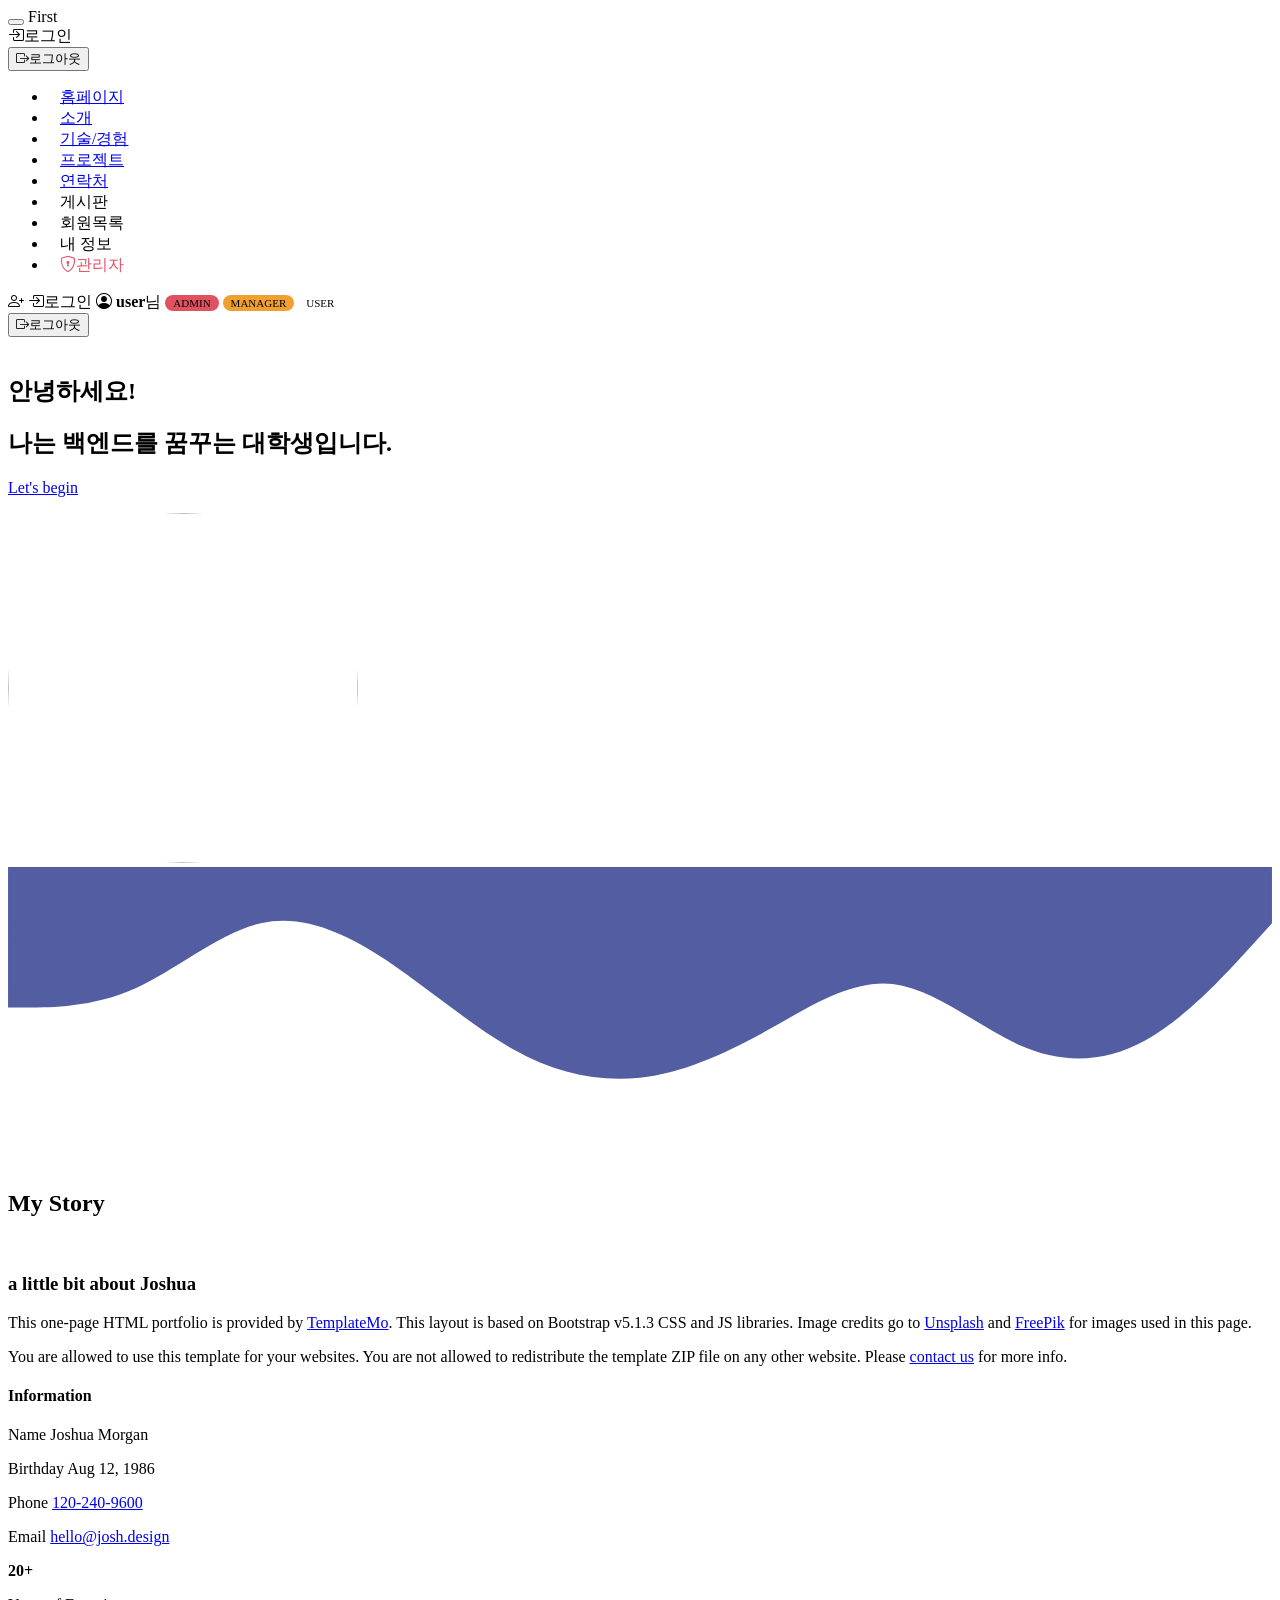
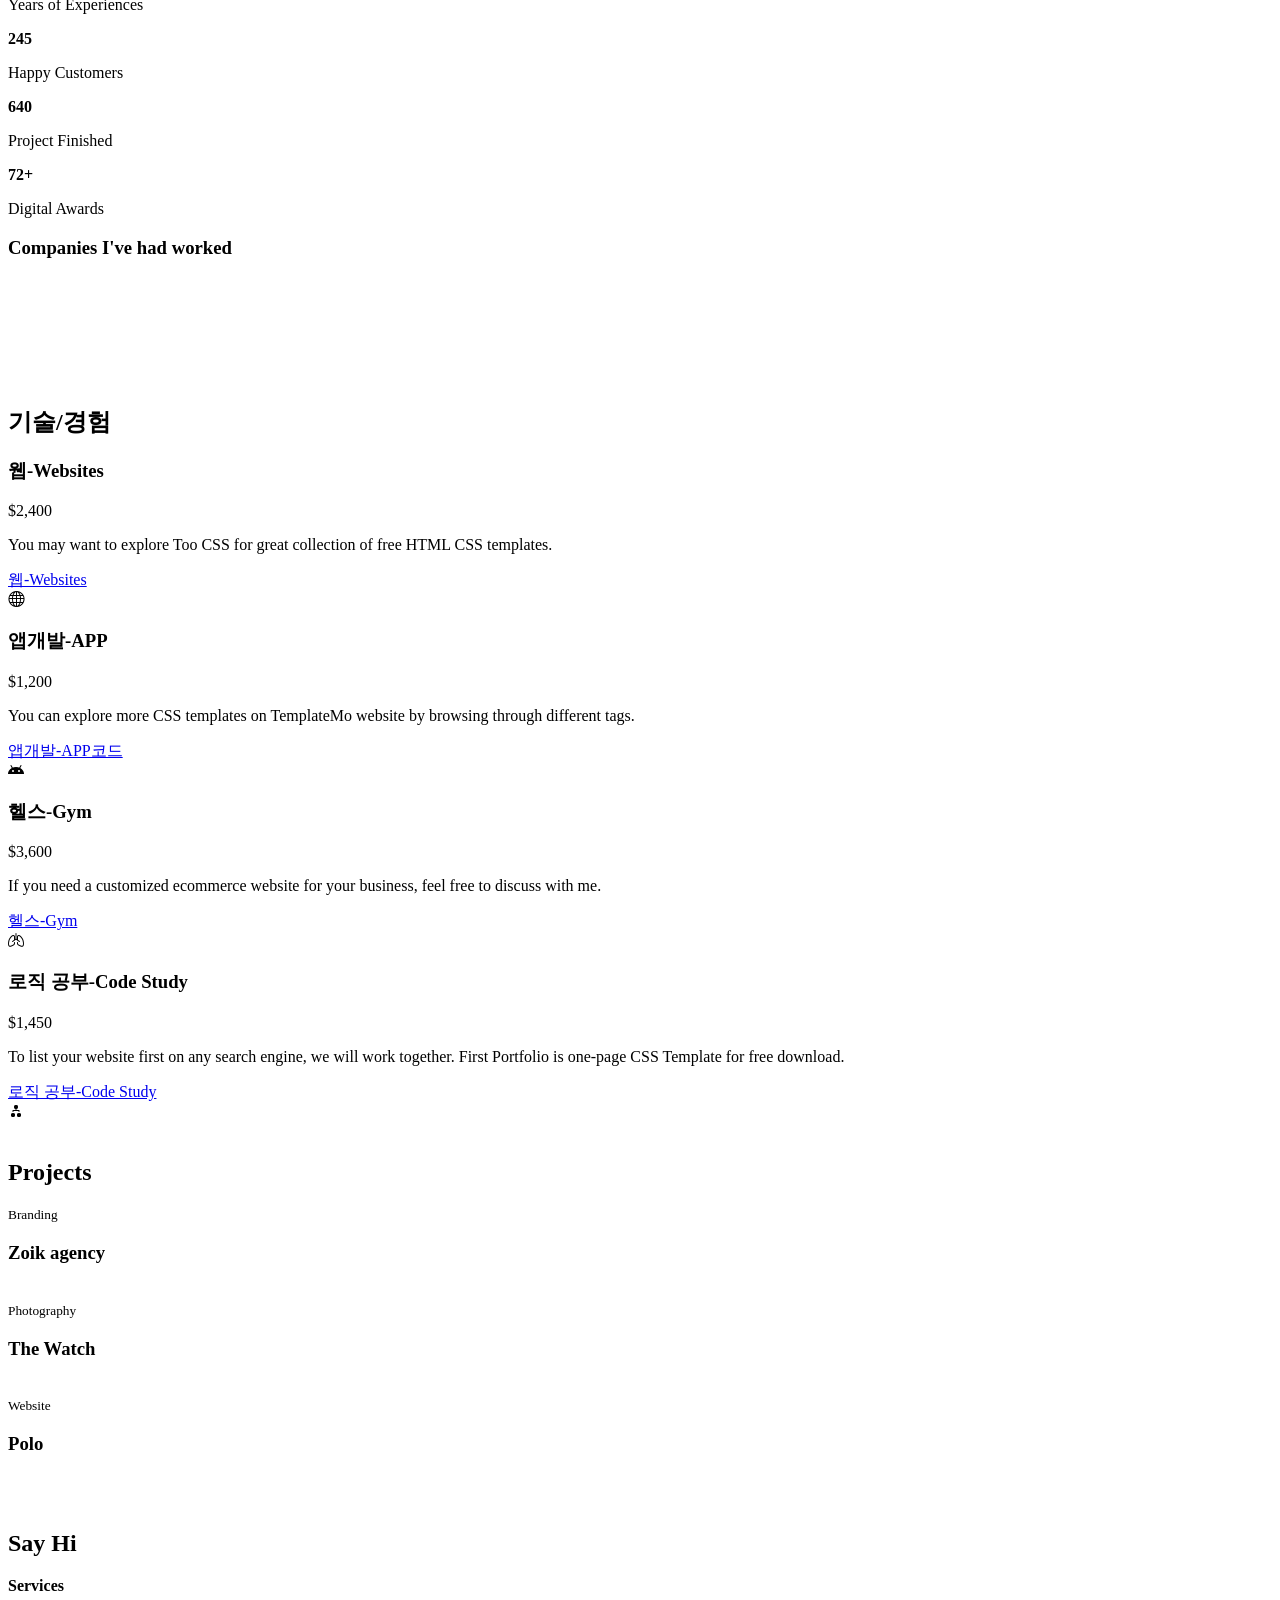
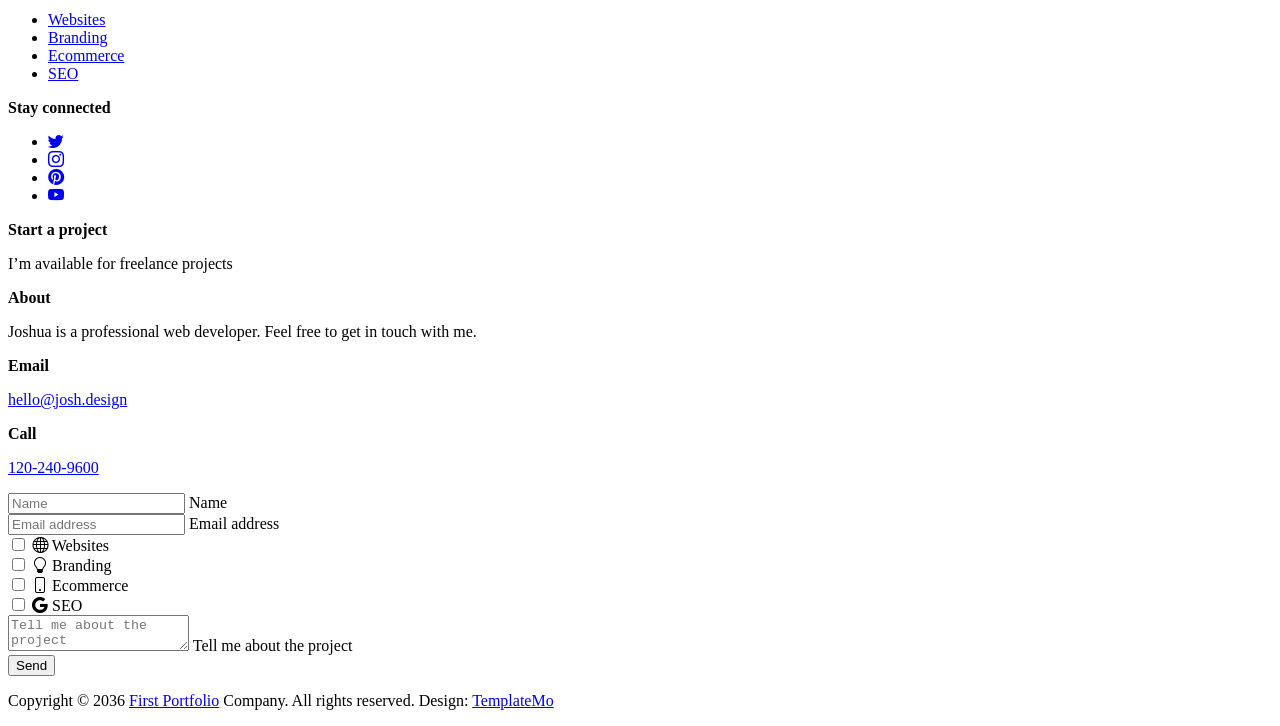
<file: src/main/resources/templates/index.html>
<!doctype html>
<html xmlns:th="http://www.thymeleaf.org" xmlns:sec="http://www.thymeleaf.org/extras/spring-security">
    <head>
        <meta charset="utf-8">
        <meta name="viewport" content="width=device-width, initial-scale=1">

        <meta name="description" content="">
        <meta name="author" content="TemplateMo">

        <title>First Portfolio Bootstrap 5 Theme</title>

        <!-- CSS FILES -->
        <link rel="preconnect" href="https://fonts.googleapis.com">
        
        <link rel="preconnect" href="https://fonts.gstatic.com" crossorigin>
        
        <link href="https://fonts.googleapis.com/css2?family=DM+Sans:wght@400;500;700&display=swap" rel="stylesheet">

        <link th:href="@{/css/bootstrap.min.css}" rel="stylesheet">

        <!-- <link th:href="@{/css/bootstrap-icons.css}" rel="stylesheet"> -->
         <link href="https://cdn.jsdelivr.net/npm/bootstrap-icons@1.13.1/font/bootstrap-icons.min.css" rel="stylesheet">

        <link th:href="@{/css/magnific-popup.css}" rel="stylesheet">

        <link th:href="@{/css/templatemo-first-portfolio-style.css}" rel="stylesheet">
        
<!--

TemplateMo 578 First Portfolio

https://templatemo.com/tm-578-first-portfolio

-->
        <!-- [5주차] 네비게이션 로그인 사용자 표시 스타일 -->
        <style>
            .navbar-user { color: var(--white-color); font-size: var(--p-font-size); white-space: nowrap; }
            .navbar.is-sticky .navbar-user { color: var(--dark-color); }
            a.navbar-icon:hover { background: var(--secondary-color); color: var(--white-color); }
            /* [6주차] 권한(ROLE) 배지, 관리자 메뉴 */
            .role-badge { font-size: 11px; font-weight: var(--font-weight-bold); padding: 2px 8px; border-radius: 20px; color: var(--white-color); vertical-align: middle; }
            .role-ADMIN   { background: #e05260; }
            .role-MANAGER { background: #f0a030; }
            .role-USER    { background: var(--secondary-color); }
            .navbar .nav-link.nav-link-admin { color: #e05260; }
            /* [6주차] 메뉴가 늘어나도 한 줄 유지 */
            .navbar-nav .nav-link, .navbar .custom-btn { white-space: nowrap; }
            @media (min-width: 992px) {
                .navbar-expand-lg .navbar-nav .nav-link { margin-left: 12px; margin-right: 12px; }
            }
            @media (min-width: 992px) and (max-width: 1199px) {
                .navbar-expand-lg .navbar-nav .nav-link { margin-left: 7px; margin-right: 7px; font-size: 15px; }
                .navbar i.navbar-icon { display: none; }
            }
            /* 본인 사진 적용 : 원본은 배경이 없는 컷아웃 이미지라 네모 사진은 흰 원에 맞춰 잘라준다 */
            .hero-image {
                width: 350px; min-width: 350px; height: 350px;
                object-fit: cover; border-radius: 100%;
                top: -50px; right: 0; left: 0; margin: auto;
            }
            @media (max-width: 991px) {
                .hero-image { width: 280px; min-width: 280px; height: 280px; }
            }
        </style>
    </head>
    
    <body>

        <section class="preloader">
            <div class="spinner">
                <span class="spinner-rotate"></span>    
            </div>
        </section>

        <nav class="navbar navbar-expand-lg">
            <div class="container">

                <button class="navbar-toggler" type="button" data-bs-toggle="collapse" data-bs-target="#navbarNav" aria-controls="navbarNav" aria-expanded="false" aria-label="Toggle navigation">
                    <span class="navbar-toggler-icon"></span>
                </button>

                <a th:href="@{/}" class="navbar-brand mx-auto mx-lg-0">First</a>

                <!-- [5주차] 모바일 화면 : 로그인 / 로그아웃 버튼 -->
                <div class="d-flex align-items-center d-lg-none">
                    <a sec:authorize="isAnonymous()" class="custom-btn btn" th:href="@{/login}">
                        <i class="bi-box-arrow-in-right me-1"></i>로그인
                    </a>
                    <form sec:authorize="isAuthenticated()" th:action="@{/logout}" method="post" class="m-0">
                        <button type="submit" class="custom-btn btn">
                            <i class="bi-box-arrow-right me-1"></i>로그아웃
                        </button>
                    </form>
                </div>

                <div class="collapse navbar-collapse" id="navbarNav">
                    <ul class="navbar-nav ms-lg-5">
                        <li class="nav-item">
                            <a class="nav-link click-scroll" href="#section_1">홈페이지</a>
                        </li>

                        <li class="nav-item">
                            <a class="nav-link click-scroll" href="#section_2">소개</a>
                        </li>

                        <li class="nav-item">
                            <a class="nav-link click-scroll" href="#section_3">기술/경험</a>
                        </li>

                        <li class="nav-item">
                            <a class="nav-link click-scroll" href="#section_4">프로젝트</a>
                        </li>

                        <li class="nav-item">
                            <a class="nav-link click-scroll" href="#section_5">연락처</a>
                        </li>

                        <!-- [9주차] 게시판 : 목록·상세는 누구나 -->
                        <li class="nav-item">
                            <a class="nav-link" th:href="@{/board}">게시판</a>
                        </li>
                        <!-- [5주차] 회원 전용 페이지 : 로그인하지 않으면 로그인 화면으로 이동 -->
                        <!-- [6주차] 연습문제 추가도전 : 회원목록은 ADMIN·MANAGER 에게만 보인다 -->
                        <li class="nav-item" sec:authorize="hasAnyRole('ADMIN','MANAGER')">
                            <a class="nav-link" th:href="@{/testdb}">회원목록</a>
                        </li>

                        <!-- [6주차] 로그인한 사람만 보이는 메뉴 : 내 정보 -->
                        <li class="nav-item" sec:authorize="isAuthenticated()">
                            <a class="nav-link" th:href="@{/mypage}">내 정보</a>
                        </li>

                        <!-- [6주차] 관리자(ROLE_ADMIN)만 보이는 메뉴 : 메뉴를 숨겨도 주소(URL) 직접 입력은 막지 못한다! -->
                        <li class="nav-item" sec:authorize="hasRole('ADMIN')">
                            <a class="nav-link nav-link-admin" th:href="@{/admin/members}"><i class="bi-shield-lock me-1"></i>관리자</a>
                        </li>
                    </ul>

                    <!-- [5주차] PC 화면 : 로그인 상태에 따라 버튼 전환 (sec:authorize) -->
                    <div class="d-lg-flex align-items-center d-none ms-auto">
                        <!-- 로그인 전 : 로그인 / 회원가입 -->
                        <th:block sec:authorize="isAnonymous()">
                            <a class="navbar-icon bi-person-plus me-3 text-center" th:href="@{/signup}" title="회원가입"></a>
                            <a class="custom-btn btn" th:href="@{/login}">
                                <i class="bi-box-arrow-in-right me-1"></i>로그인
                            </a>
                        </th:block>

                        <!-- 로그인 후 : 사용자 아이디 + 로그아웃 (CSRF 때문에 POST 폼으로 전송) -->
                        <th:block sec:authorize="isAuthenticated()">
                            <i class="navbar-icon bi-person-circle me-2 text-center"></i>
                            <span class="navbar-user me-3"><strong sec:authentication="name">user</strong>님
                                <!-- [6주차] 내 권한 배지 : hasRole('권한') 이 true 인 것만 표시 -->
                                <span sec:authorize="hasRole('ADMIN')" class="role-badge role-ADMIN">ADMIN</span>
                                <span sec:authorize="hasRole('MANAGER')" class="role-badge role-MANAGER">MANAGER</span>
                                <span sec:authorize="hasRole('USER')" class="role-badge role-USER">USER</span>
                            </span>
                            <form th:action="@{/logout}" method="post" class="m-0">
                                <button type="submit" class="custom-btn btn">
                                    <i class="bi-box-arrow-right me-1"></i>로그아웃
                                </button>
                            </form>
                        </th:block>
                    </div>
                </div>

            </div>
        </nav>

        <main>

            <section class="hero d-flex justify-content-center align-items-center" id="section_1">
                <div class="container">
                    <div class="row">

                        <div class="col-lg-7 col-12">
                            <div class="hero-text">
                                <div class="hero-title-wrap d-flex align-items-center mb-4">
                                    <img th:src="@{/images/profile.jpg}" class="avatar-image avatar-image-large img-fluid" alt="">

                                    <h1 class="hero-title ms-3 mb-0">안녕하세요!</h1>
                                </div>

                                <h2 class="mb-4">나는 백엔드를 꿈꾸는 대학생입니다.</h2>
                                <p class="mb-4"><a class="custom-btn btn custom-link" href="#section_2">Let's begin</a></p>
                            </div>
                        </div>

                        <div class="col-lg-5 col-12 position-relative">
                            <div class="hero-image-wrap"></div>
                            <img th:src="@{/images/hero-profile.jpg}" class="hero-image img-fluid" alt="">
                        </div>

                    </div>
                </div>

                <svg xmlns="http://www.w3.org/2000/svg" viewBox="0 0 1440 320"><path fill="#535da1" fill-opacity="1" d="M0,160L24,160C48,160,96,160,144,138.7C192,117,240,75,288,64C336,53,384,75,432,106.7C480,139,528,181,576,208C624,235,672,245,720,240C768,235,816,213,864,186.7C912,160,960,128,1008,133.3C1056,139,1104,181,1152,202.7C1200,224,1248,224,1296,197.3C1344,171,1392,117,1416,90.7L1440,64L1440,0L1416,0C1392,0,1344,0,1296,0C1248,0,1200,0,1152,0C1104,0,1056,0,1008,0C960,0,912,0,864,0C816,0,768,0,720,0C672,0,624,0,576,0C528,0,480,0,432,0C384,0,336,0,288,0C240,0,192,0,144,0C96,0,48,0,24,0L0,0Z"></path></svg>
            </section>


            <section class="about section-padding" id="section_2">
                <div class="container">
                    <div class="row">

                        <div class="col-lg-6 col-12">
                            <img th:src="@{/images/couple-working-from-home-together-sofa.jpg}" class="about-image img-fluid" alt="">
                        </div>

                        <div class="col-lg-6 col-12 mt-5 mt-lg-0">
                            <div class="about-thumb">

                                <div class="section-title-wrap d-flex justify-content-end align-items-center mb-4">
                                    <h2 class="text-white me-4 mb-0">My Story</h2>

                                    <img th:src="@{/images/happy-bearded-young-man.jpg}" class="avatar-image img-fluid" alt="">
                                </div>

                                <h3 class="pt-2 mb-3">a little bit about Joshua</h3>

                                <p>This one-page HTML portfolio is provided by <a href="https://templatemo.com" target="_blank">TemplateMo</a>. This layout is based on Bootstrap v5.1.3 CSS and JS libraries. Image credits go to <a href="https://unsplash.com" target="_blank">Unsplash</a> and <a href="https://freepik.com" target="_blank">FreePik</a> for images used in this page.</p>

                                <p>You are allowed to use this template for your websites. You are not allowed to redistribute the template ZIP file on any other website. Please <a href="https://templatemo.com/contact" target="_blank">contact us</a> for more info.</p>
                            </div>
                        </div>

                    </div>
                </div>
            </section>

            <section class="featured section-padding">
                <div class="container">
                    <div class="row">

                        <div class="col-lg-6 col-12">
                            <div class="profile-thumb">
                                <div class="profile-title">
                                    <h4 class="mb-0">Information</h4>
                                </div>

                                <div class="profile-body">
                                    <p>
                                        <span class="profile-small-title">Name</span> 
                                        <span>Joshua Morgan</span>
                                    </p>

                                    <p>
                                        <span class="profile-small-title">Birthday</span> 
                                        <span>Aug 12, 1986</span>
                                    </p>

                                    <p>
                                        <span class="profile-small-title">Phone</span> 
                                         <span><a href="tel: 305-240-9671">120-240-9600</a></span>
                                    </p>

                                    <p>
                                        <span class="profile-small-title">Email</span> 
                                        <span><a href="mailto:hello@josh.design">hello@josh.design</a></span>
                                    </p>
                                </div>
                            </div>
                        </div>

                        <div class="col-lg-6 col-12 mt-5 mt-lg-0">
                            <div class="about-thumb">
                                <div class="row">
                                    <div class="col-lg-6 col-6 featured-border-bottom py-2">
                                        <strong class="featured-numbers">20+</strong>

                                        <p class="featured-text">Years of Experiences</p>
                                    </div>

                                    <div class="col-lg-6 col-6 featured-border-start featured-border-bottom ps-5 py-2">
                                        <strong class="featured-numbers">245</strong>

                                        <p class="featured-text">Happy Customers</p>
                                    </div>

                                    <div class="col-lg-6 col-6 pt-4">
                                        <strong class="featured-numbers">640</strong>

                                        <p class="featured-text">Project Finished</p>
                                    </div>

                                    <div class="col-lg-6 col-6 featured-border-start ps-5 pt-4">
                                        <strong class="featured-numbers">72+</strong>

                                        <p class="featured-text">Digital Awards</p>
                                    </div>
                                </div>
                            </div>
                        </div>

                    </div>
                </div>
            </section>


            <section class="clients section-padding">
                <div class="container">
                    <div class="row align-items-center">

                        <div class="col-lg-12 col-12">
                            <h3 class="text-center mb-5">Companies I've had worked</h3>
                        </div>

                        <div class="col-lg-2 col-4 ms-auto clients-item-height">
                            <img th:src="@{/images/clients/cachet.svg}" class="clients-image img-fluid" alt="">
                        </div>

                        <div class="col-lg-2 col-4 clients-item-height">
                            <img th:src="@{/images/clients/guitar-center.svg}" class="clients-image img-fluid" alt="">
                        </div>

                        <div class="col-lg-2 col-4 clients-item-height">
                            <img th:src="@{/images/clients/tokico.svg}" class="clients-image img-fluid" alt="">
                        </div>

                        <div class="col-lg-2 col-4 clients-item-height">
                            <img th:src="@{/images/clients/shopify.svg}" class="clients-image img-fluid" alt="">
                        </div>

                        <div class="col-lg-2 col-4 me-auto clients-item-height">
                            <img th:src="@{/images/clients/profil-rejser.svg}" class="clients-image img-fluid" alt="">
                        </div>

                    </div>
                </div>
            </section>


            <section class="services section-padding" id="section_3">
                <div class="container">
                    <div class="row">

                        <div class="col-lg-10 col-12 mx-auto">
                            <div class="section-title-wrap d-flex justify-content-center align-items-center mb-5">
                                <img th:src="@{/images/handshake-man-woman-after-signing-business-contract-closeup.jpg}" class="avatar-image img-fluid" alt="">

                                <h2 class="text-white ms-4 mb-0">기술/경험</h2>
                            </div>

                            <div class="row pt-lg-5">
                                <div class="col-lg-6 col-12">
                                    <div class="services-thumb">
                                        <div class="d-flex flex-wrap align-items-center border-bottom mb-4 pb-3">
                                            <h3 class="mb-0">웹-Websites</h3>

                                            <div class="services-price-wrap ms-auto">
                                                <p class="services-price-text mb-0">$2,400</p>
                                                <div class="services-price-overlay"></div>
                                            </div>
                                        </div>

                                        <p>You may want to explore Too CSS for great collection of free HTML CSS templates.</p>

                                        <a href="/detailed_web.html" target="_blank" rel="noopener noreferrer" class="custom-btn custom-border-btn btn mt-3">웹-Websites</a>

                                        <div class="services-icon-wrap d-flex justify-content-center align-items-center">
                                            <i class="services-icon bi-globe"></i>
                                        </div>
                                    </div>
                                </div>

                                <div class="col-lg-6 col-12">
                                    <div class="services-thumb services-thumb-up">
                                        <div class="d-flex flex-wrap align-items-center border-bottom mb-4 pb-3">
                                            <h3 class="mb-0">앱개발-APP</h3>

                                            <div class="services-price-wrap ms-auto">
                                                <p class="services-price-text mb-0">$1,200</p>
                                                <div class="services-price-overlay"></div>
                                            </div>
                                        </div>

                                        <p>You can explore more CSS templates on TemplateMo website by browsing through different tags.</p>

                                        <a href="#" class="custom-btn custom-border-btn btn mt-3">앱개발-APP코드 </a>

                                        <div class="services-icon-wrap d-flex justify-content-center align-items-center">
                                            <i class="services-icon bi-android"></i>
                                        </div>
                                    </div>
                                </div>

                                <div class="col-lg-6 col-12">
                                    <div class="services-thumb">
                                        <div class="d-flex flex-wrap align-items-center border-bottom mb-4 pb-3">
                                            <h3 class="mb-0">헬스-Gym</h3>

                                            <div class="services-price-wrap ms-auto">
                                                <p class="services-price-text mb-0">$3,600</p>
                                                <div class="services-price-overlay"></div>
                                            </div>
                                        </div>

                                        <p>If you need a customized ecommerce website for your business, feel free to discuss with me.</p>

                                        <a href="#" class="custom-btn custom-border-btn btn mt-3">헬스-Gym</a>

                                        <div class="services-icon-wrap d-flex justify-content-center align-items-center">
                                            <i class="services-icon bi-lungs"></i>
                                        </div>
                                    </div>
                                </div>

                                <div class="col-lg-6 col-12">
                                    <div class="services-thumb services-thumb-up">
                                        <div class="d-flex flex-wrap align-items-center border-bottom mb-4 pb-3">
                                            <h3 class="mb-0">로직 공부-Code Study</h3>

                                            <div class="services-price-wrap ms-auto">
                                                <p class="services-price-text mb-0">$1,450</p>
                                                <div class="services-price-overlay"></div>
                                            </div>
                                        </div>

                                        <p>To list your website first on any search engine, we will work together. First Portfolio is one-page CSS Template for free download.</p>

                                        <a href="#" class="custom-btn custom-border-btn btn mt-3">로직 공부-Code Study</a>

                                        <div class="services-icon-wrap d-flex justify-content-center align-items-center">
                                             <i class="services-icon bi-diagram-2-fill"></i>
                                        </div>
                                    </div>
                                </div>
                            </div>
                        </div>
                    </div>
                </div>
            </section>


            <section class="projects section-padding" id="section_4">
                <div class="container">
                    <div class="row">

                        <div class="col-lg-8 col-md-8 col-12 ms-auto">
                            <div class="section-title-wrap d-flex justify-content-center align-items-center mb-4">
                                <img th:src="@{/images/white-desk-work-study-aesthetics.jpg}" class="avatar-image img-fluid" alt="">

                                <h2 class="text-white ms-4 mb-0">Projects</h2>
                            </div>
                        </div>

                        <div class="clearfix"></div>

                        <div class="col-lg-4 col-md-6 col-12">
                            <div class="projects-thumb">
                                <div class="projects-info">
                                    <small class="projects-tag">Branding</small>

                                    <h3 class="projects-title">Zoik agency</h3>
                                </div>

                                <a th:href="@{/images/projects/nikhil-KO4io-eCAXA-unsplash.jpg}" class="popup-image">
                                    <img th:src="@{/images/projects/nikhil-KO4io-eCAXA-unsplash.jpg}" class="projects-image img-fluid" alt="">
                                </a>
                            </div>
                        </div>

                        <div class="col-lg-4 col-md-6 col-12">
                            <div class="projects-thumb">
                                <div class="projects-info">
                                    <small class="projects-tag">Photography</small>

                                    <h3 class="projects-title">The Watch</h3>
                                </div>

                                <a th:href="@{/images/projects/the-5th-IQYR7N67dhM-unsplash.jpg}" class="popup-image">
                                    <img th:src="@{/images/projects/the-5th-IQYR7N67dhM-unsplash.jpg}" class="projects-image img-fluid" alt="">
                                </a>
                            </div>
                        </div>

                        <div class="col-lg-4 col-md-6 col-12">
                            <div class="projects-thumb">
                                <div class="projects-info">
                                    <small class="projects-tag">Website</small>

                                    <h3 class="projects-title">Polo</h3>
                                </div>

                                <a th:href="@{/images/projects/true-agency-9Bjog5FZ-oc-unsplash.jpg}" class="popup-image">
                                    <img th:src="@{/images/projects/true-agency-9Bjog5FZ-oc-unsplash.jpg}" class="projects-image img-fluid" alt="">
                                </a>
                            </div>
                        </div>

                    </div>
                </div>
            </section>

            <section class="contact section-padding" id="section_5">
                    <div class="container">
                        <div class="row">

                            <div class="col-lg-6 col-md-8 col-12">
                                <div class="section-title-wrap d-flex justify-content-center align-items-center mb-5">
                                    <img th:src="@{/images/aerial-view-man-using-computer-laptop-wooden-table.jpg}" class="avatar-image img-fluid" alt="">

                                    <h2 class="text-white ms-4 mb-0">Say Hi</h2>
                                </div>
                            </div>

                            <div class="clearfix"></div>

                            <div class="col-lg-3 col-md-6 col-12 pe-lg-0">
                                <div class="contact-info contact-info-border-start d-flex flex-column">
                                    <strong class="site-footer-title d-block mb-3">Services</strong>

                                    <ul class="footer-menu">
                                        <li class="footer-menu-item"><a href="#" class="footer-menu-link">Websites</a></li>

                                        <li class="footer-menu-item"><a href="#" class="footer-menu-link">Branding</a></li>

                                        <li class="footer-menu-item"><a href="#" class="footer-menu-link">Ecommerce</a></li>

                                        <li class="footer-menu-item"><a href="#" class="footer-menu-link">SEO</a></li>
                                    </ul>

                                    <strong class="site-footer-title d-block mt-4 mb-3">Stay connected</strong>

                                    <ul class="social-icon">
                                        <li class="social-icon-item"><a href="https://twitter.com/minthu" class="social-icon-link bi-twitter"></a></li>

                                        <li class="social-icon-item"><a href="#" class="social-icon-link bi-instagram"></a></li>

                                        <li class="social-icon-item"><a href="#" class="social-icon-link bi-pinterest"></a></li>

                                        <li class="social-icon-item"><a href="https://www.youtube.com/templatemo" class="social-icon-link bi-youtube"></a></li>
                                    </ul>

                                    <strong class="site-footer-title d-block mt-4 mb-3">Start a project</strong>

                                    <p class="mb-0">I’m available for freelance projects</p>
                                </div>
                            </div>

                            <div class="col-lg-3 col-md-6 col-12 ps-lg-0">
                                <div class="contact-info d-flex flex-column">
                                    <strong class="site-footer-title d-block mb-3">About</strong>

                                    <p class="mb-2">
                                        Joshua is a professional web developer. Feel free to get in touch with me.
                              </p>

                                    <strong class="site-footer-title d-block mt-4 mb-3">Email</strong>

                                    <p>
                                        <a href="mailto:hello@josh.design">
                                            hello@josh.design
                                        </a>
                                    </p>

                                    <strong class="site-footer-title d-block mt-4 mb-3">Call</strong>

                                    <p class="mb-0">
                                        <a href="tel: 120-240-9600">
                                            120-240-9600
                                        </a>
                                    </p>
                                </div>
                            </div>

                            <div class="col-lg-6 col-12 mt-5 mt-lg-0">
                                <form action="#" method="get" class="custom-form contact-form" role="form">
                                    <div class="row">
                                        <div class="col-lg-6 col-md-6 col-12">
                                            <div class="form-floating">
                                                <input type="text" name="name" id="name" class="form-control" placeholder="Name" required="">
                                                
                                                <label for="floatingInput">Name</label>
                                            </div>
                                        </div>

                                        <div class="col-lg-6 col-md-6 col-12"> 
                                            <div class="form-floating">
                                                <input type="email" name="email" id="email" pattern="[^ @]*@[^ @]*" class="form-control" placeholder="Email address" required="">
                                                
                                                <label for="email">Email address</label>
                                            </div>
                                        </div>

                                        <div class="col-lg-3 col-md-6 col-6">
                                            <div class="form-check form-check-inline">
                                                <input name="website" type="checkbox" class="form-check-input" id="inlineCheckbox1" value="1">

                                                <label class="form-check-label" for="inlineCheckbox1">
                                                    <i class="bi-globe form-check-icon"></i>
                                                    <span class="form-check-label-text">Websites</span>
                                                </label>
                                          </div>
                                        </div>

                                        <div class="col-lg-3 col-md-6 col-6">
                                            <div class="form-check form-check-inline">
                                                <input name="branding" type="checkbox" class="form-check-input" id="inlineCheckbox2" value="1">

                                                <label class="form-check-label" for="inlineCheckbox2">
                                                    <i class="bi-lightbulb form-check-icon"></i>
                                                    <span class="form-check-label-text">Branding</span>
                                                </label>
                                            </div>
                                        </div>

                                        <div class="col-lg-3 col-md-6 col-6">
                                            <div class="form-check form-check-inline">
                                                <input name="ecommerce" type="checkbox" class="form-check-input" id="inlineCheckbox3" value="1">

                                                <label class="form-check-label" for="inlineCheckbox3">
                                                    <i class="bi-phone form-check-icon"></i>
                                                    <span class="form-check-label-text">Ecommerce</span>
                                                </label>
                                            </div>
                                        </div>

                                        <div class="col-lg-3 col-md-6 col-6">
                                            <div class="form-check form-check-inline me-0">
                                                <input name="seo" type="checkbox" class="form-check-input" id="inlineCheckbox4" value="1">

                                                <label class="form-check-label" for="inlineCheckbox4">
                                                    <i class="bi-google form-check-icon"></i>
                                                    <span class="form-check-label-text">SEO</span>
                                                </label>
                                            </div>
                                        </div>

                                        <div class="col-lg-12 col-12">
                                            <div class="message">
                                                <textarea class="form-control" id="message" name="message" placeholder="Tell me about the project"></textarea>
                                                
                                                <label for="floatingTextarea">Tell me about the project</label>
                                            </div>
                                        </div>

                                        <div class="col-lg-3 col-12 ms-auto">
                                            <button type="submit" class="form-control">Send</button>
                                        </div>

                                    </div>
                                </form>
                            </div>

                        </div>
                    </div>
                </div>
            </section>

        </main>

        <footer class="site-footer">
            <div class="container">
                <div class="row">

                    <div class="col-lg-12 col-12">
                        <div class="copyright-text-wrap">
                            <p class="mb-0">
                                <span class="copyright-text">Copyright © 2036 <a href="#">First Portfolio</a> Company. All rights reserved.</span>
                                Design: 
                                <a rel="sponsored" href="https://templatemo.com" target="_blank">TemplateMo</a>
                            </p>
                        </div>
                    </div>

                </div>
            </div>
        </footer>

        <!-- JAVASCRIPT FILES -->
        <script th:src="@{/js/jquery.min.js}"></script>
        <script th:src="@{/js/bootstrap.min.js}"></script>
        <script th:src="@{/js/jquery.sticky.js}"></script>
        <script th:src="@{/js/click-scroll.js}"></script>
        <script th:src="@{/js/jquery.magnific-popup.min.js}"></script>
        <script th:src="@{/js/magnific-popup-options.js}"></script>
        <script th:src="@{/js/custom.js}"></script>

    </body>
</html>
</file>
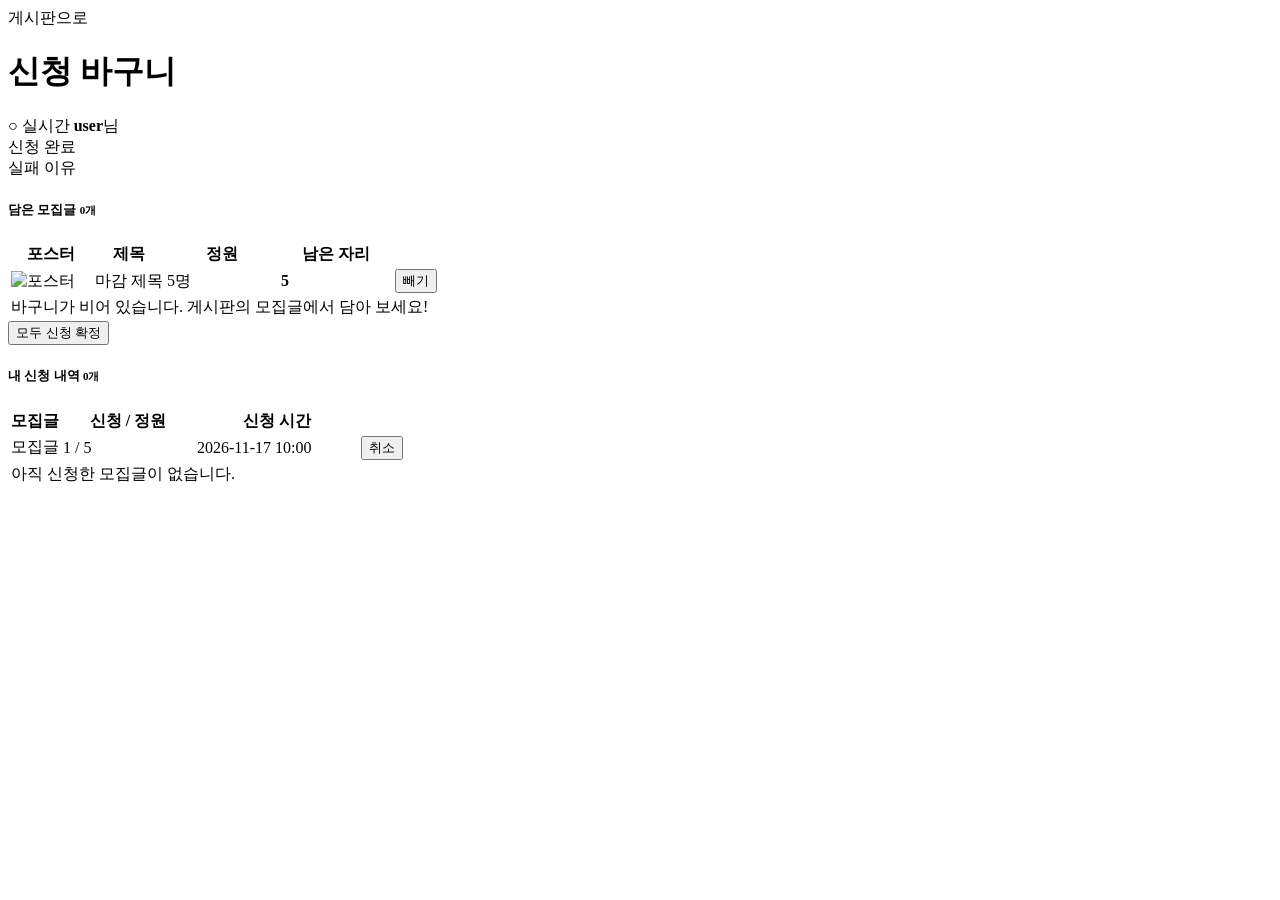
<file: src/main/resources/templates/cart.html>
<!doctype html>
<html lang="ko" xmlns:th="http://www.thymeleaf.org" xmlns:sec="http://www.thymeleaf.org/extras/spring-security">
    <head>
        <meta charset="utf-8">
        <meta name="viewport" content="width=device-width, initial-scale=1">
        <title>신청 바구니 - First Portfolio</title>

        <!-- [11주차 제공 → 12주차 수정] 신청 바구니 + 내 신청 내역 + 실시간 남은 자리 -->
        <link rel="preconnect" href="https://fonts.googleapis.com">
        <link rel="preconnect" href="https://fonts.gstatic.com" crossorigin>
        <link href="https://fonts.googleapis.com/css2?family=DM+Sans:wght@400;500;700&display=swap" rel="stylesheet">
        <link th:href="@{/css/bootstrap.min.css}" rel="stylesheet">
        <link th:href="@{/css/bootstrap-icons.css}" rel="stylesheet">
        <link th:href="@{/css/templatemo-first-portfolio-style.css}" rel="stylesheet">
        <link th:href="@{/css/board.css}" rel="stylesheet">
    </head>

    <body>
        <header class="board-header">
            <div class="container d-flex flex-wrap justify-content-between align-items-center gap-3">
                <div>
                    <a th:href="@{/board}" class="small"><i class="bi-arrow-left me-1"></i>게시판으로</a>
                    <h1 class="mt-1"><i class="bi-basket me-2"></i>신청 바구니</h1>
                </div>
                <div class="d-flex align-items-center gap-3">
                    <!-- [12주차] 실시간 연결 상태 + 내 알림 종 (로그인했을 때만) -->
                    <span id="rt-status" class="rt-status">○ 실시간</span>
                    <span id="noti-bell" sec:authorize="isAuthenticated()" class="noti-bell"><i class="bi-bell"></i><span id="noti-count" class="badge bg-danger" hidden>0</span></span>
                    <span><i class="bi-person-circle me-1"></i><strong sec:authentication="name">user</strong>님</span>
                </div>
            </div>
        </header>

        <main class="board-body">
            <div class="container">
                <!-- 처리 결과 : 컨트롤러가 redirect 하면서 한 번만 넘겨주는 값 (flash) -->
                <div th:if="${message}" class="alert alert-success py-2"><i class="bi-check-circle me-1"></i> <span th:text="${message}">신청 완료</span></div>
                <div th:if="${error}" class="alert alert-danger py-2"><i class="bi-exclamation-circle me-1"></i> <span th:text="${error}">실패 이유</span></div>

                <!-- ① 바구니 : cartPosts (세션에 담긴 모집글) -->
                <div class="board-card">
                    <h5 class="mb-3"><i class="bi-basket me-2"></i>담은 모집글 <small class="text-muted" th:text="|${#lists.size(cartPosts)}개|">0개</small></h5>
                    <div class="table-responsive">
                        <table class="table table-hover mb-0 board-table">
                            <thead>
                                <tr><th style="width: 80px">포스터</th><th>제목</th><th style="width: 110px">정원</th><th style="width: 110px">남은 자리</th><th style="width: 90px"></th></tr>
                            </thead>
                            <tbody>
                                <tr th:each="post : ${cartPosts}">
                                    <td>
                                        <img th:if="${post.posterFile != null}" th:src="@{/uploads/{f}(f=${post.posterFile})}" class="cart-thumb" alt="포스터">
                                        <span th:if="${post.posterFile == null}" class="cart-thumb d-inline-block"></span>
                                    </td>
                                    <td class="text-start">
                                        <span th:if="${post.full}" class="recruit-badge closed me-1">마감</span>
                                        <a th:href="@{/board/{id}(id=${post.id})}" th:text="${post.title}" class="board-title">제목</a>
                                    </td>
                                    <td th:text="|${post.capacity}명|">5명</td>
                                    <td><strong class="text-primary" th:attr="data-seat-post=${post.id}" data-field="remaining" th:text="${post.remaining}">5</strong></td>
                                    <td>
                                        <form th:action="@{/cart/{id}/remove(id=${post.id})}" method="post" class="m-0">
                                            <button type="submit" class="btn btn-link btn-sm text-danger p-0"><i class="bi-x-circle me-1"></i>빼기</button>
                                        </form>
                                    </td>
                                </tr>
                                <tr th:if="${#lists.isEmpty(cartPosts)}">
                                    <td colspan="5" class="text-muted py-4">바구니가 비어 있습니다. 게시판의 모집글에서 담아 보세요!</td>
                                </tr>
                            </tbody>
                        </table>
                    </div>
                    <!-- 신청 확정 : 바구니 전체를 한 번에. POST /cart/confirm (단계 4) -->
                    <form th:unless="${#lists.isEmpty(cartPosts)}" th:action="@{/cart/confirm}" method="post" class="text-end mt-3">
                        <button type="submit" class="btn btn-primary btn-sm-custom"><i class="bi-check2-all me-1"></i>모두 신청 확정</button>
                    </form>
                </div>

                <!-- ② 내 신청 내역 : 컨트롤러가 enrollments 를 넘겨줄 때만 보인다 (단계 4) -->
                <div class="board-card mt-4" th:if="${enrollments != null}">
                    <h5 class="mb-3"><i class="bi-card-checklist me-2"></i>내 신청 내역 <small class="text-muted" th:text="|${#lists.size(enrollments)}개|">0개</small></h5>
                    <div class="table-responsive">
                        <table class="table mb-0 board-table">
                            <thead>
                                <tr><th>모집글</th><th style="width: 130px">신청 / 정원</th><th style="width: 160px">신청 시간</th><th style="width: 90px"></th></tr>
                            </thead>
                            <tbody>
                                <!-- enrollment.post.title : 신청 → 모집글 → 제목 (@ManyToOne) -->
                                <tr th:each="enrollment : ${enrollments}">
                                    <td class="text-start"><a th:href="@{/board/{id}(id=${enrollment.post.id})}" th:text="${enrollment.post.title}" class="board-title">모집글</a></td>
                                    <td th:text="|${enrollment.post.appliedCount} / ${enrollment.post.capacity}|">1 / 5</td>
                                    <td th:text="${#temporals.format(enrollment.createdAt, 'yyyy-MM-dd HH:mm')}">2026-11-17 10:00</td>
                                    <td>
                                        <!-- [11주차 연습문제 1] 신청 취소 : POST /cart/enrollments/{id}/cancel -->
                                        <form th:action="@{/cart/enrollments/{id}/cancel(id=${enrollment.id})}" method="post" class="m-0"
                                              onsubmit="return confirm('신청을 취소하시겠습니까?');">
                                            <button type="submit" class="btn btn-link btn-sm text-danger p-0"><i class="bi-x-circle me-1"></i>취소</button>
                                        </form>
                                    </td>
                                </tr>
                                <tr th:if="${#lists.isEmpty(enrollments)}">
                                    <td colspan="4" class="text-muted py-4">아직 신청한 모집글이 없습니다.</td>
                                </tr>
                            </tbody>
                        </table>
                    </div>
                </div>
            </div>
        </main>
        <!-- [12주차] 실시간 알림 : STOMP 라이브러리 + 연결 · 구독 스크립트 -->
        <div id="toast-area" class="toast-area"></div>
        <script th:src="@{/js/stomp.umd.min.js}"></script>
        <script th:src="@{/js/realtime.js}"></script>
    </body>
</html>
</file>
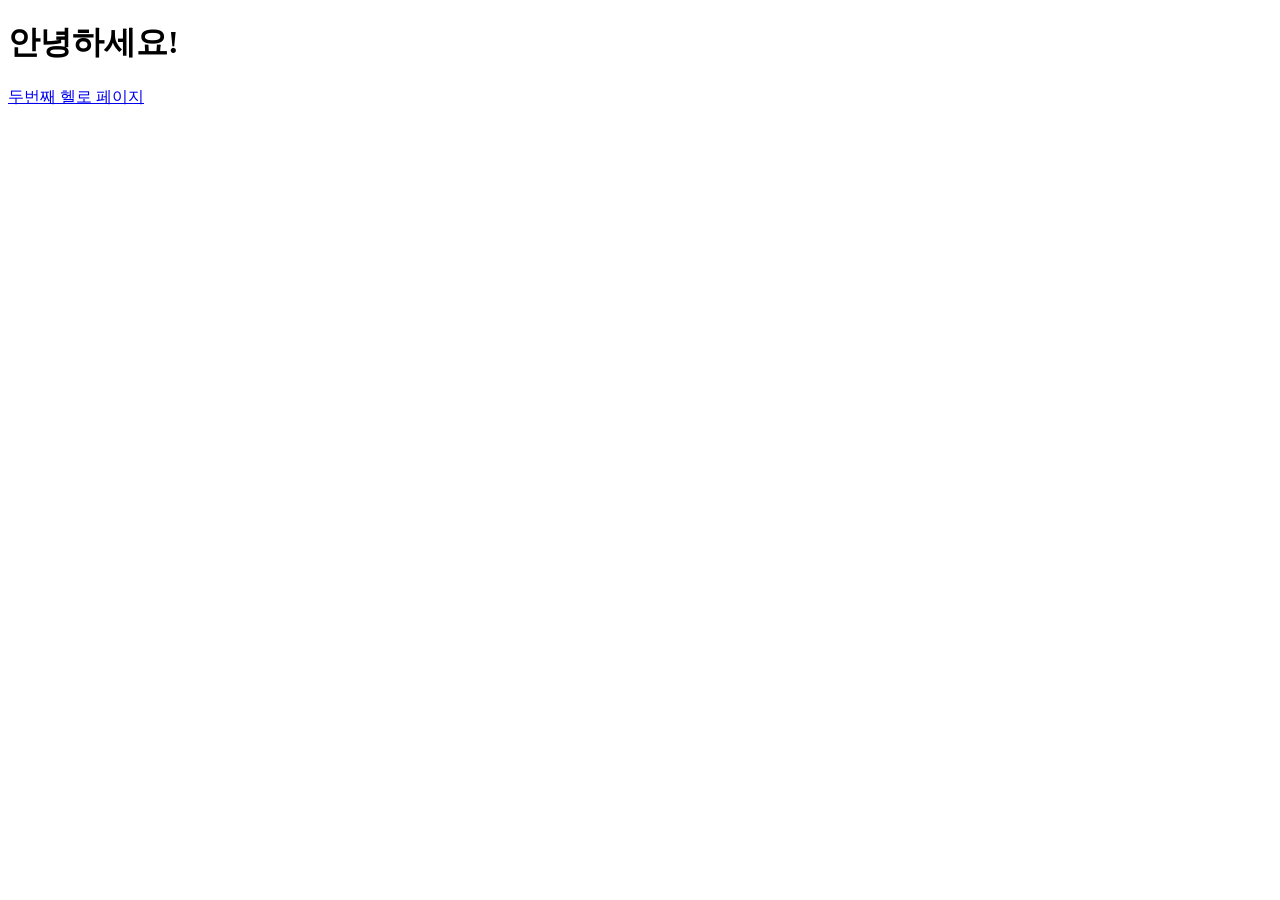
<file: src/main/resources/templates/hello.html>
<!DOCTYPE html>
<html xmlns:th="http://www.thymeleaf.org">
<head>
    <meta charset="UTF-8">
    <title>Hello 페이지</title>
</head>
<body>
    <h1>안녕하세요!</h1>
    <p th:text="${data}"></p>
    <a href="/hello2">두번째 헬로 페이지</a>
</body>
</html>
</file>
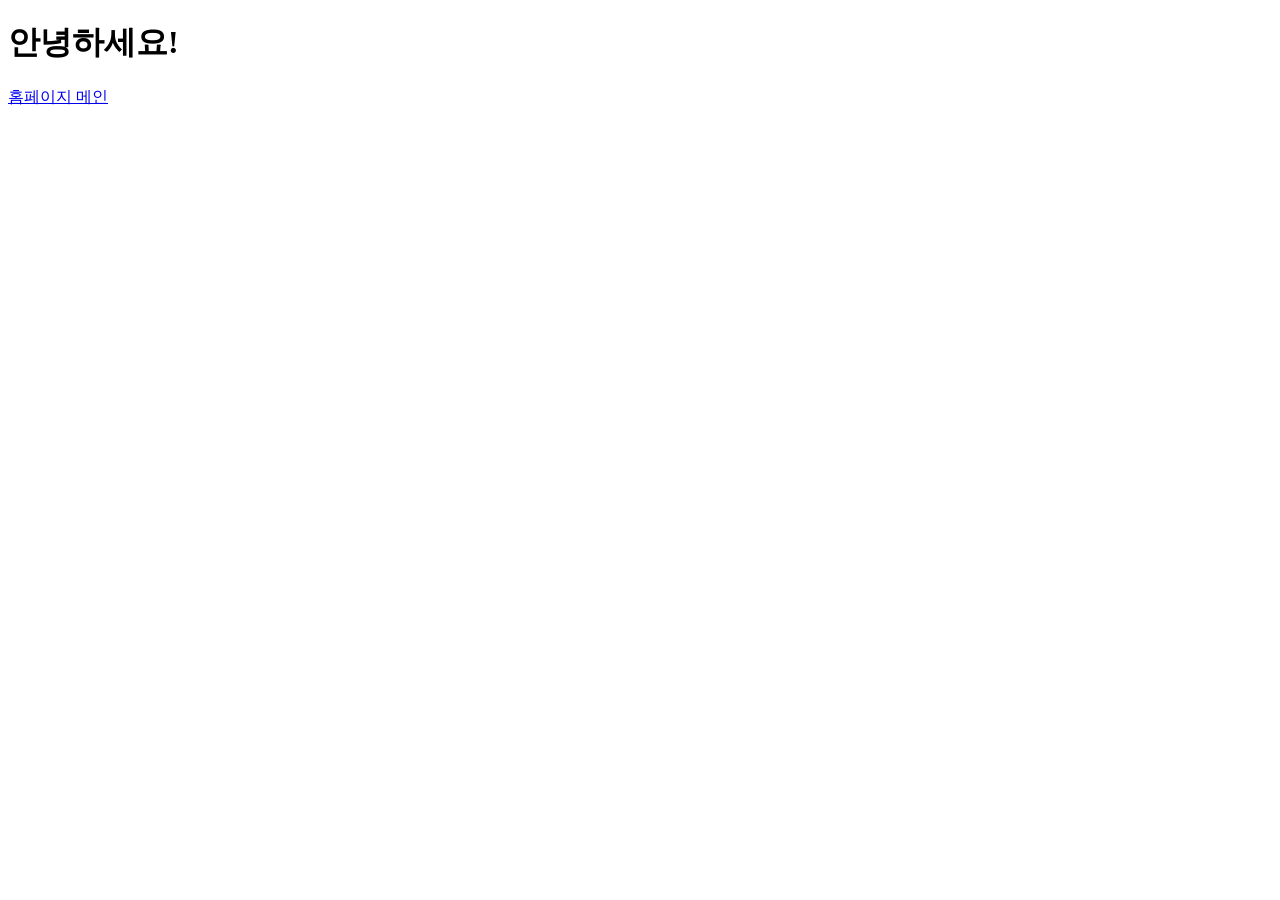
<file: src/main/resources/templates/hello2.html>
<!DOCTYPE html>
<html xmlns:th="http://www.thymeleaf.org">
<head>
    <meta charset="UTF-8">
    <title>Hello2 페이지</title>
</head>
<body>
    <h1>안녕하세요!</h1>
    <p th:text="${name}"></p>
    <p th:text="${greeting}"></p>
    <p th:text="${day}"></p>
    <p th:text="${weather}"></p>
    <p th:text="${comment}"></p>
    <a href="/">홈페이지 메인</a>
</body>
</html>
</file>
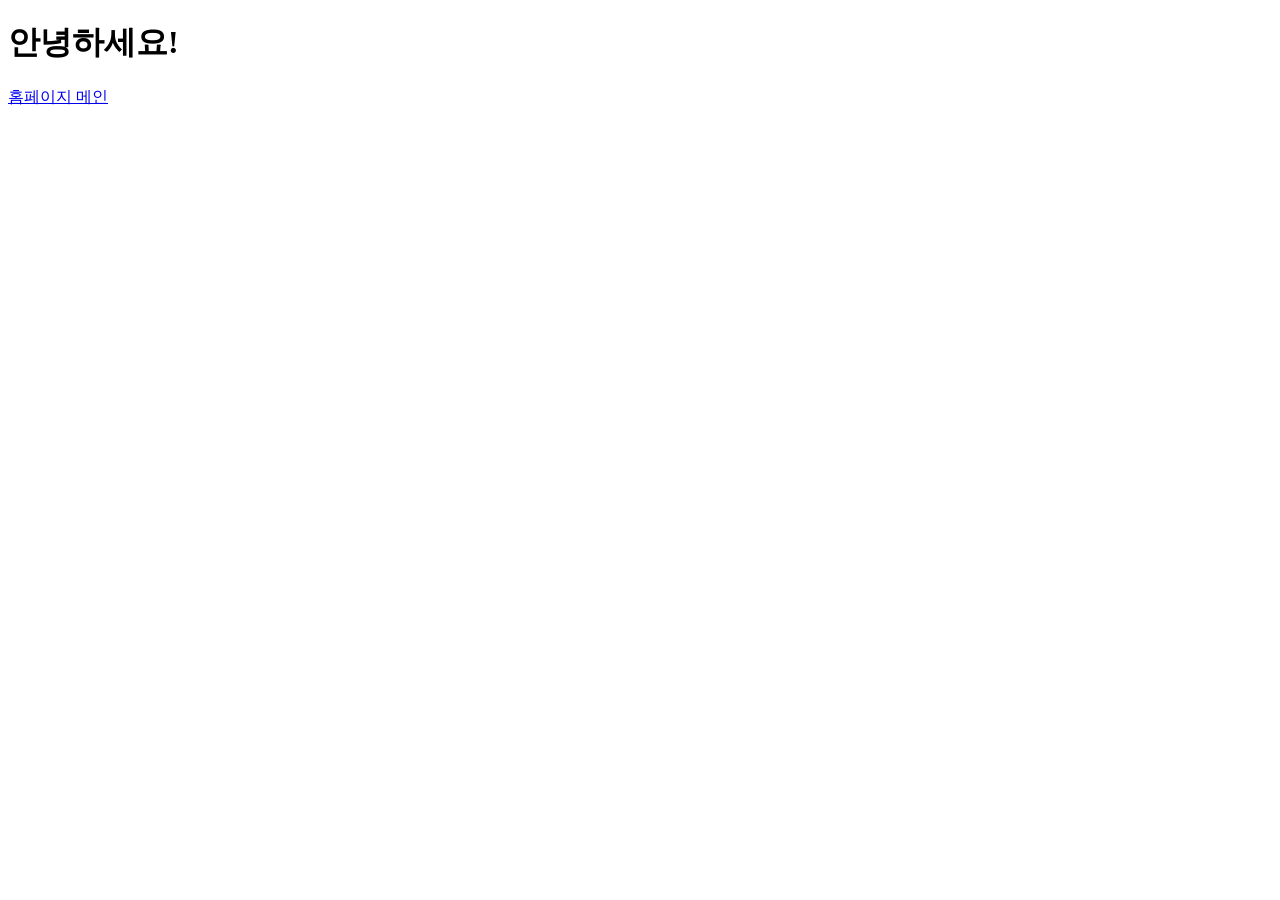
<file: src/main/resources/templates/index copy.html>
<!DOCTYPE html>
<html xmlns:th="http://www.thymeleaf.org">
<head>
    <meta charset="UTF-8">
    <title>index 메인페이지</title>
</head>
<body>
    <h1>안녕하세요!</h1>
    <a href="/hello">홈페이지 메인</a>
</body>
</html>
</file>
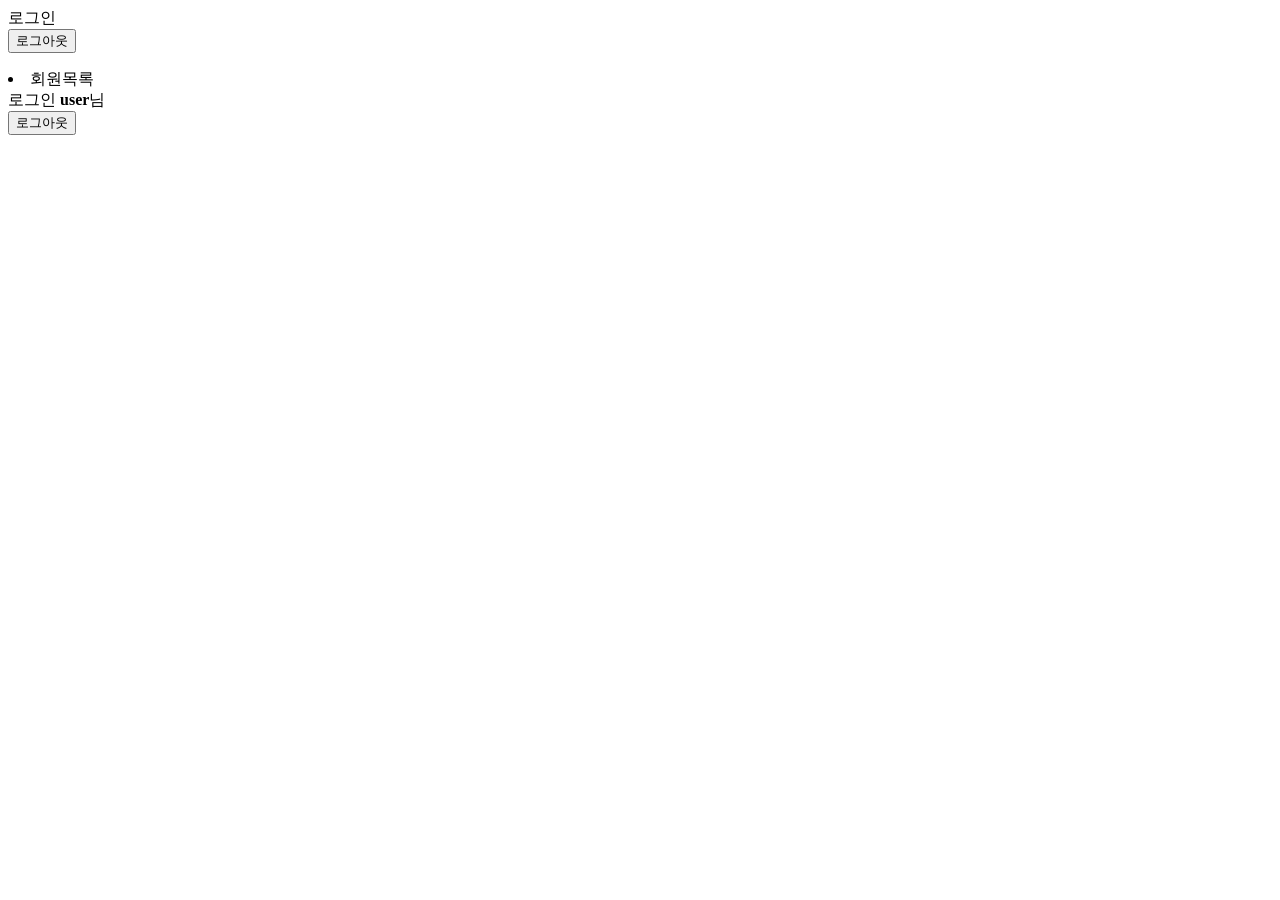
<file: src/main/resources/templates/index_네비게이션_교체부분.html>
<!--
  [5주차 제공] 내 포트폴리오 index.html 에 로그인/로그아웃 버튼 추가하기
  (index.html 을 직접 꾸민 학생은 전체 덮어쓰기 대신 아래 ①~④ 만 수정하세요.)
-->

<!-- ① 2번째 줄 <html> 태그 교체 : sec 네임스페이스 추가 -->
<html xmlns:th="http://www.thymeleaf.org" xmlns:sec="http://www.thymeleaf.org/extras/spring-security">


<!-- ② </head> 바로 위에 추가 -->
        <!-- [5주차] 네비게이션 로그인 사용자 표시 스타일 -->
        <style>
            .navbar-user { color: var(--white-color); font-size: var(--p-font-size); white-space: nowrap; }
            .navbar.is-sticky .navbar-user { color: var(--dark-color); }
            a.navbar-icon:hover { background: var(--secondary-color); color: var(--white-color); }
        </style>


<!-- ③ 모바일용 전화번호 버튼(<div class="d-flex align-items-center d-lg-none"> ... </div>) 교체 -->
                <!-- [5주차] 모바일 화면 : 로그인 / 로그아웃 버튼 -->
                <div class="d-flex align-items-center d-lg-none">
                    <a sec:authorize="isAnonymous()" class="custom-btn btn" th:href="@{/login}">
                        <i class="bi-box-arrow-in-right me-1"></i>로그인
                    </a>
                    <form sec:authorize="isAuthenticated()" th:action="@{/logout}" method="post" class="m-0">
                        <button type="submit" class="custom-btn btn">
                            <i class="bi-box-arrow-right me-1"></i>로그아웃
                        </button>
                    </form>
                </div>


<!-- ④ 메뉴 마지막 <li>(연락처) 아래 ~ PC용 전화번호 버튼(<div class="d-lg-flex ... ms-auto"> ... </div>) 교체 -->
                        <!-- [5주차] 회원 전용 페이지 : 로그인하지 않으면 로그인 화면으로 이동 -->
                        <li class="nav-item">
                            <a class="nav-link" th:href="@{/testdb}">회원목록</a>
                        </li>
                    </ul>

                    <!-- [5주차] PC 화면 : 로그인 상태에 따라 버튼 전환 (sec:authorize) -->
                    <div class="d-lg-flex align-items-center d-none ms-auto">
                        <!-- 로그인 전 : 로그인 / 회원가입 -->
                        <th:block sec:authorize="isAnonymous()">
                            <a class="navbar-icon bi-person-plus me-3 text-center" th:href="@{/signup}" title="회원가입"></a>
                            <a class="custom-btn btn" th:href="@{/login}">
                                <i class="bi-box-arrow-in-right me-1"></i>로그인
                            </a>
                        </th:block>

                        <!-- 로그인 후 : 사용자 아이디 + 로그아웃 (CSRF 때문에 POST 폼으로 전송) -->
                        <th:block sec:authorize="isAuthenticated()">
                            <i class="navbar-icon bi-person-circle me-2 text-center"></i>
                            <span class="navbar-user me-3"><strong sec:authentication="name">user</strong>님</span>
                            <form th:action="@{/logout}" method="post" class="m-0">
                                <button type="submit" class="custom-btn btn">
                                    <i class="bi-box-arrow-right me-1"></i>로그아웃
                                </button>
                            </form>
                        </th:block>
                    </div>
</file>
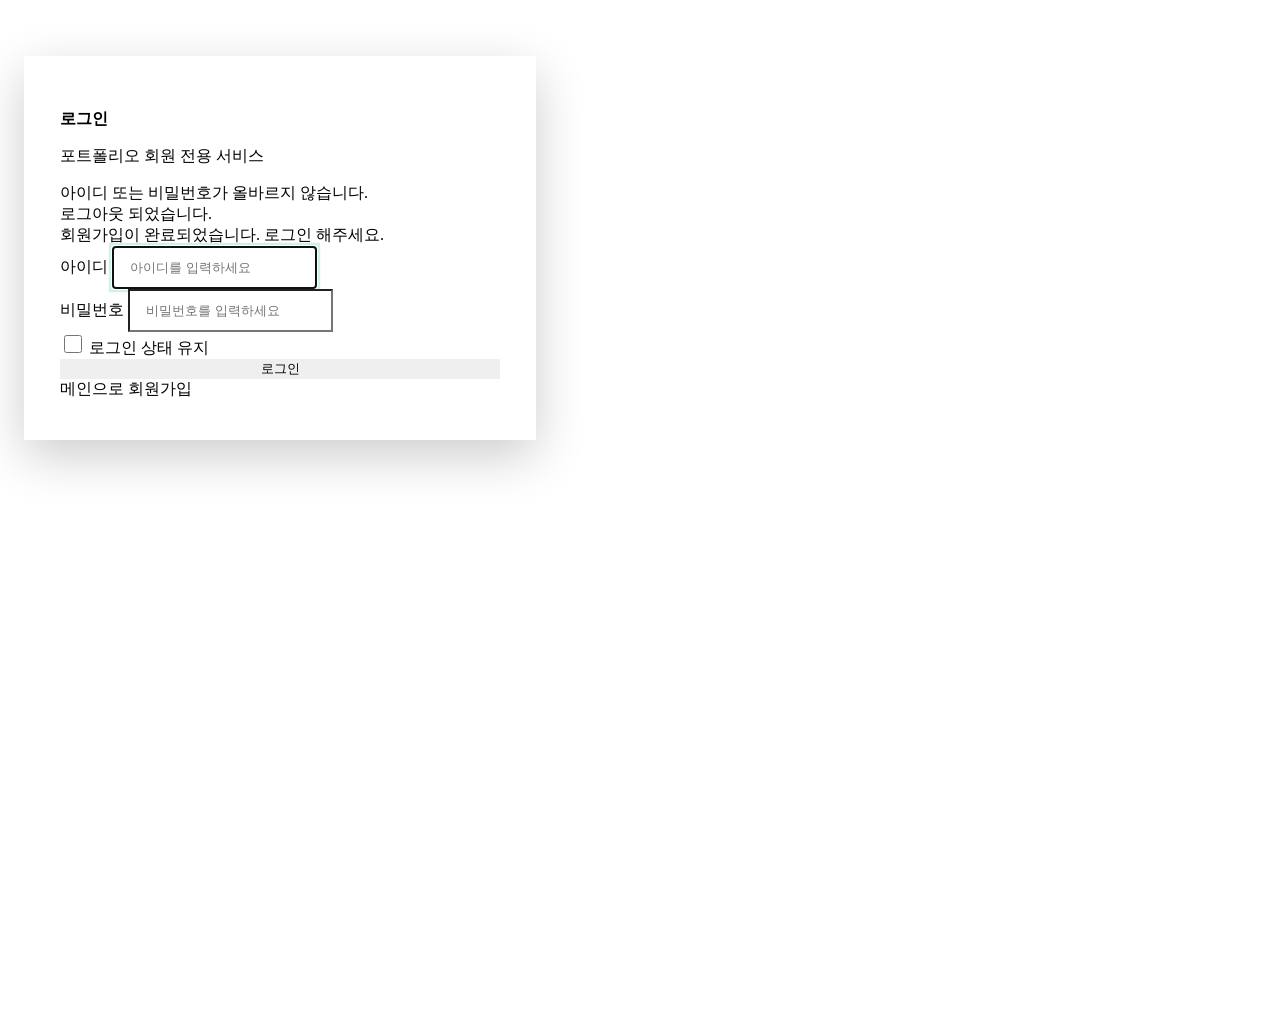
<file: src/main/resources/templates/login.html>
<!doctype html>
<html lang="ko" xmlns:th="http://www.thymeleaf.org">
    <head>
        <meta charset="utf-8">
        <meta name="viewport" content="width=device-width, initial-scale=1">
        <title>로그인 - First Portfolio</title>

        <!-- [5주차 제공] 포트폴리오와 같은 부트스트랩/테마 CSS 사용 -->
        <link rel="preconnect" href="https://fonts.googleapis.com">
        <link rel="preconnect" href="https://fonts.gstatic.com" crossorigin>
        <link href="https://fonts.googleapis.com/css2?family=DM+Sans:wght@400;500;700&display=swap" rel="stylesheet">
        <link th:href="@{/css/bootstrap.min.css}" rel="stylesheet">
        <link th:href="@{/css/bootstrap-icons.css}" rel="stylesheet">
        <link th:href="@{/css/templatemo-first-portfolio-style.css}" rel="stylesheet">

        <style>
            .auth-page {
                min-height: 100vh;
                background: linear-gradient(135deg, var(--primary-color) 0%, #3d4580 100%);
                padding: 48px 16px;
            }
            .auth-card {
                background: var(--white-color);
                border-radius: var(--border-radius-medium);
                box-shadow: 0 1rem 3rem rgba(0, 0, 0, .2);
                max-width: 440px;
                width: 100%;
                padding: 40px 36px;
            }
            .auth-card h2 { font-size: var(--h4-font-size); color: var(--dark-color); }
            .auth-card .form-control {
                border-radius: var(--border-radius-small);
                padding: 12px 16px;
            }
            .auth-card .form-control:focus {
                border-color: var(--secondary-color);
                box-shadow: 0 0 0 .2rem rgba(20, 183, 137, .2);
            }
            .auth-card .custom-btn { width: 100%; border: 0; }
            .auth-icon {
                width: 64px; height: 64px; line-height: 64px;
                border-radius: 50%;
                background: var(--secondary-color);
                color: var(--white-color);
                font-size: 28px;
                text-align: center;
            }
            .auth-check { width: 18px; height: 18px; accent-color: var(--secondary-color); cursor: pointer; }
            .auth-links a { color: var(--primary-color); font-weight: var(--font-weight-medium); }
            .auth-links a:hover { color: var(--secondary-color); }
        </style>
    </head>

    <body>
        <main class="auth-page d-flex justify-content-center align-items-center">
            <div class="auth-card">

                <div class="text-center mb-4">
                    <a th:href="@{/}" class="d-inline-block auth-icon mb-3"><i class="bi-person-lock"></i></a>
                    <h2 class="mb-1">로그인</h2>
                    <p class="text-muted mb-0">포트폴리오 회원 전용 서비스</p>
                </div>

                <!-- 결과 메시지 : 스프링 시큐리티가 붙여주는 URL 파라미터(?error, ?logout)와 회원가입(?signup) -->
                <div th:if="${param.error}" class="alert alert-danger py-2" role="alert">
                    <i class="bi-exclamation-circle me-1"></i> 아이디 또는 비밀번호가 올바르지 않습니다.
                </div>
                <div th:if="${param.logout}" class="alert alert-secondary py-2" role="alert">
                    <i class="bi-box-arrow-right me-1"></i> 로그아웃 되었습니다.
                </div>
                <div th:if="${param.signup}" class="alert alert-success py-2" role="alert">
                    <i class="bi-check-circle me-1"></i> 회원가입이 완료되었습니다. 로그인 해주세요.
                </div>

                <!-- th:action 을 사용하면 CSRF 토큰(_csrf)이 hidden 으로 자동 삽입된다. -->
                <!-- POST /login 은 컨트롤러가 아니라 스프링 시큐리티 필터가 직접 처리한다. -->
                <form th:action="@{/login}" method="post">
                    <div class="mb-3">
                        <label for="username" class="form-label">아이디</label>
                        <input type="text" class="form-control" id="username" name="username"
                               placeholder="아이디를 입력하세요" required autofocus>
                    </div>

                    <div class="mb-3">
                        <label for="password" class="form-label">비밀번호</label>
                        <input type="password" class="form-control" id="password" name="password"
                               placeholder="비밀번호를 입력하세요" required>
                    </div>

                    <!-- [연습문제] remember-me : SecurityConfig 에 rememberMe() 설정 시 동작 -->
                    <div class="d-flex align-items-center mb-4">
                        <input class="auth-check me-2" type="checkbox" id="remember-me" name="remember-me">
                        <label for="remember-me">로그인 상태 유지</label>
                    </div>

                    <button type="submit" class="custom-btn btn">로그인</button>
                </form>

                <div class="auth-links d-flex justify-content-between mt-4">
                    <a th:href="@{/}"><i class="bi-house me-1"></i>메인으로</a>
                    <a th:href="@{/signup}">회원가입<i class="bi-arrow-right ms-1"></i></a>
                </div>
            </div>
        </main>
    </body>
</html>
</file>
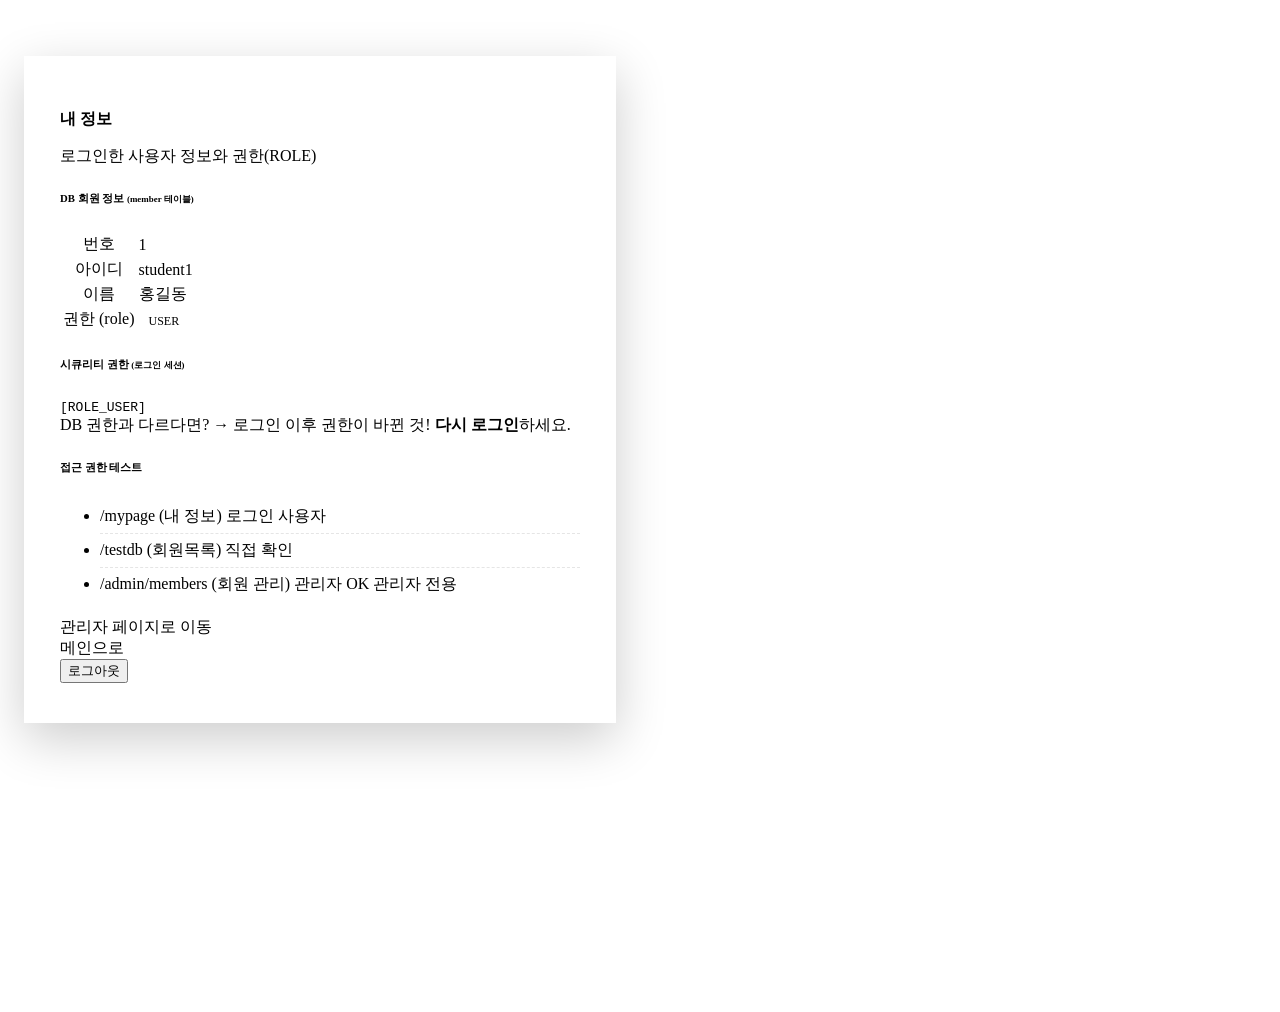
<file: src/main/resources/templates/mypage.html>
<!doctype html>
<html lang="ko" xmlns:th="http://www.thymeleaf.org" xmlns:sec="http://www.thymeleaf.org/extras/spring-security">
    <head>
        <meta charset="utf-8">
        <meta name="viewport" content="width=device-width, initial-scale=1">
        <title>내 정보 - First Portfolio</title>

        <!-- [6주차 제공] 포트폴리오와 같은 부트스트랩/테마 CSS 사용 -->
        <link rel="preconnect" href="https://fonts.googleapis.com">
        <link rel="preconnect" href="https://fonts.gstatic.com" crossorigin>
        <link href="https://fonts.googleapis.com/css2?family=DM+Sans:wght@400;500;700&display=swap" rel="stylesheet">
        <link th:href="@{/css/bootstrap.min.css}" rel="stylesheet">
        <link th:href="@{/css/bootstrap-icons.css}" rel="stylesheet">
        <link th:href="@{/css/templatemo-first-portfolio-style.css}" rel="stylesheet">

        <style>
            .auth-page {
                min-height: 100vh;
                background: linear-gradient(135deg, var(--primary-color) 0%, #3d4580 100%);
                padding: 48px 16px;
            }
            .auth-card {
                background: var(--white-color);
                border-radius: var(--border-radius-medium);
                box-shadow: 0 1rem 3rem rgba(0, 0, 0, .2);
                max-width: 520px;
                width: 100%;
                padding: 40px 36px;
            }
            .auth-card h2 { font-size: var(--h4-font-size); color: var(--dark-color); }
            .auth-icon {
                width: 64px; height: 64px; line-height: 64px;
                border-radius: 50%;
                background: var(--secondary-color);
                color: var(--white-color);
                font-size: 28px;
                text-align: center;
            }
            .info-table th { width: 38%; color: var(--p-color); font-weight: var(--font-weight-medium); }
            .info-table td { color: var(--dark-color); font-weight: var(--font-weight-medium); }
            .role-badge { font-size: 12px; font-weight: var(--font-weight-bold); padding: 4px 10px; border-radius: 20px; color: var(--white-color); }
            .role-ADMIN   { background: #e05260; }
            .role-MANAGER { background: #f0a030; }
            .role-USER    { background: var(--secondary-color); }
            .access-list li { padding: 6px 0; border-bottom: 1px dashed #e5e5e5; }
            .access-list li:last-child { border-bottom: 0; }
            .access-list a { color: var(--primary-color); font-weight: var(--font-weight-medium); }
            .custom-btn { border: 0; }
            .auth-links a { color: var(--primary-color); font-weight: var(--font-weight-medium); }
            .auth-links a:hover { color: var(--secondary-color); }
        </style>
    </head>

    <body>
        <main class="auth-page d-flex justify-content-center align-items-center">
            <div class="auth-card">

                <div class="text-center mb-4">
                    <a th:href="@{/}" class="d-inline-block auth-icon mb-3"><i class="bi-person-vcard"></i></a>
                    <h2 class="mb-1">내 정보</h2>
                    <p class="text-muted mb-0">로그인한 사용자 정보와 권한(ROLE)</p>
                </div>

                <!-- ① DB 에서 조회한 회원 정보 : 컨트롤러의 model.addAttribute("member", ...) -->
                <h6 class="mb-2"><i class="bi-database me-1"></i>DB 회원 정보 <small class="text-muted">(member 테이블)</small></h6>
                <table class="table info-table mb-4">
                    <tr><th>번호</th><td th:text="${member.id}">1</td></tr>
                    <tr><th>아이디</th><td th:text="${member.username}">student1</td></tr>
                    <tr><th>이름</th><td th:text="${member.name}">홍길동</td></tr>
                    <tr>
                        <th>권한 (role)</th>
                        <td><span class="role-badge" th:classappend="'role-' + ${member.role}" th:text="${member.role}">USER</span></td>
                    </tr>
                </table>

                <!-- ② 스프링 시큐리티 세션에 저장된 권한 : 로그인할 때 loadUserByUsername() 이 만든 값 -->
                <h6 class="mb-2"><i class="bi-shield-check me-1"></i>시큐리티 권한 <small class="text-muted">(로그인 세션)</small></h6>
                <div class="alert alert-light border py-2 mb-4">
                    <code sec:authentication="principal.authorities">[ROLE_USER]</code>
                    <div class="small text-muted mt-1">
                        DB 권한과 다르다면? → 로그인 이후 권한이 바뀐 것! <strong>다시 로그인</strong>하세요.
                    </div>
                </div>

                <!-- ③ 권한 테스트 : sec:authorize 로 내 권한에 따라 다른 안내 -->
                <h6 class="mb-2"><i class="bi-key me-1"></i>접근 권한 테스트</h6>
                <ul class="list-unstyled access-list mb-4">
                    <li class="d-flex justify-content-between">
                        <a th:href="@{/mypage}">/mypage (내 정보)</a>
                        <span class="text-success"><i class="bi-check-circle"></i> 로그인 사용자</span>
                    </li>
                    <li class="d-flex justify-content-between">
                        <a th:href="@{/testdb}">/testdb (회원목록)</a>
                        <span class="text-muted"><i class="bi-question-circle"></i> 직접 확인</span>
                    </li>
                    <li class="d-flex justify-content-between">
                        <a th:href="@{/admin/members}">/admin/members (회원 관리)</a>
                        <span sec:authorize="hasRole('ADMIN')" class="text-success"><i class="bi-check-circle"></i> 관리자 OK</span>
                        <span sec:authorize="!hasRole('ADMIN')" class="text-danger"><i class="bi-x-circle"></i> 관리자 전용</span>
                    </li>
                </ul>

                <!-- 관리자에게만 보이는 버튼 -->
                <a sec:authorize="hasRole('ADMIN')" th:href="@{/admin/members}" class="custom-btn btn w-100 mb-3">
                    <i class="bi-shield-lock me-1"></i>관리자 페이지로 이동
                </a>

                <div class="auth-links d-flex justify-content-between">
                    <a th:href="@{/}"><i class="bi-house me-1"></i>메인으로</a>
                    <form th:action="@{/logout}" method="post" class="m-0">
                        <button type="submit" class="btn btn-link p-0 text-decoration-none" style="color: var(--primary-color);">
                            로그아웃<i class="bi-box-arrow-right ms-1"></i>
                        </button>
                    </form>
                </div>
            </div>
        </main>
    </body>
</html>
</file>
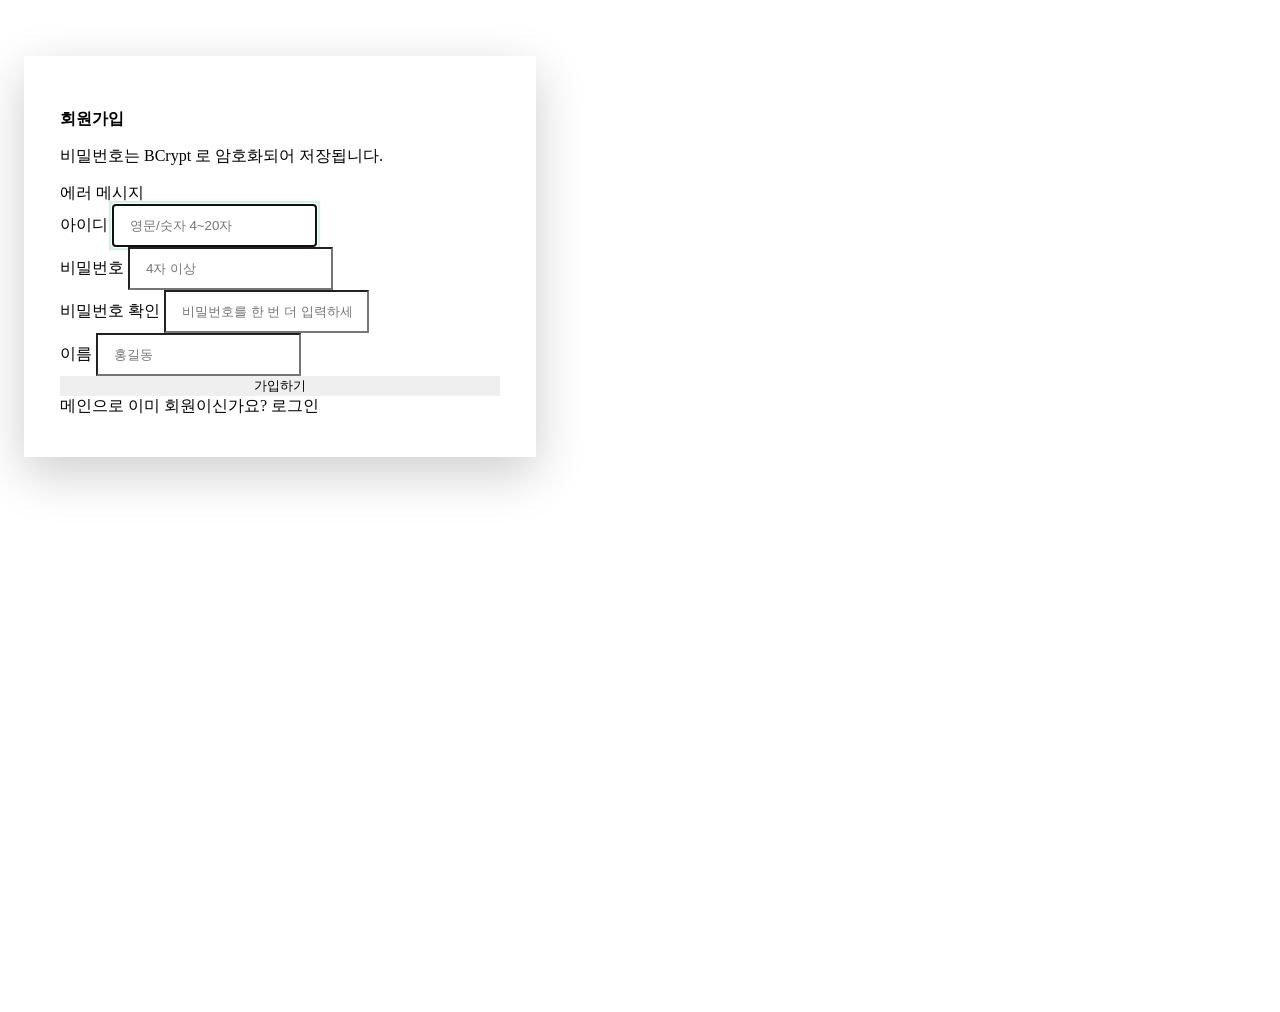
<file: src/main/resources/templates/signup.html>
<!doctype html>
<html lang="ko" xmlns:th="http://www.thymeleaf.org">
    <head>
        <meta charset="utf-8">
        <meta name="viewport" content="width=device-width, initial-scale=1">
        <title>회원가입 - First Portfolio</title>

        <!-- [5주차 제공] 포트폴리오와 같은 부트스트랩/테마 CSS 사용 -->
        <link rel="preconnect" href="https://fonts.googleapis.com">
        <link rel="preconnect" href="https://fonts.gstatic.com" crossorigin>
        <link href="https://fonts.googleapis.com/css2?family=DM+Sans:wght@400;500;700&display=swap" rel="stylesheet">
        <link th:href="@{/css/bootstrap.min.css}" rel="stylesheet">
        <link th:href="@{/css/bootstrap-icons.css}" rel="stylesheet">
        <link th:href="@{/css/templatemo-first-portfolio-style.css}" rel="stylesheet">

        <style>
            .auth-page {
                min-height: 100vh;
                background: linear-gradient(135deg, var(--primary-color) 0%, #3d4580 100%);
                padding: 48px 16px;
            }
            .auth-card {
                background: var(--white-color);
                border-radius: var(--border-radius-medium);
                box-shadow: 0 1rem 3rem rgba(0, 0, 0, .2);
                max-width: 440px;
                width: 100%;
                padding: 40px 36px;
            }
            .auth-card h2 { font-size: var(--h4-font-size); color: var(--dark-color); }
            .auth-card .form-control {
                border-radius: var(--border-radius-small);
                padding: 12px 16px;
            }
            .auth-card .form-control:focus {
                border-color: var(--secondary-color);
                box-shadow: 0 0 0 .2rem rgba(20, 183, 137, .2);
            }
            .auth-card .custom-btn { width: 100%; border: 0; }
            .auth-icon {
                width: 64px; height: 64px; line-height: 64px;
                border-radius: 50%;
                background: var(--primary-color);
                color: var(--white-color);
                font-size: 28px;
                text-align: center;
            }
            .auth-links a { color: var(--primary-color); font-weight: var(--font-weight-medium); }
            .auth-links a:hover { color: var(--secondary-color); }
        </style>
    </head>

    <body>
        <main class="auth-page d-flex justify-content-center align-items-center">
            <div class="auth-card">

                <div class="text-center mb-4">
                    <a th:href="@{/}" class="d-inline-block auth-icon mb-3"><i class="bi-person-plus"></i></a>
                    <h2 class="mb-1">회원가입</h2>
                    <p class="text-muted mb-0">비밀번호는 BCrypt 로 암호화되어 저장됩니다.</p>
                </div>

                <!-- 가입 실패 메시지 : 컨트롤러에서 model.addAttribute("error", ...) 로 전달 -->
                <div th:if="${error}" class="alert alert-danger py-2" role="alert">
                    <i class="bi-exclamation-circle me-1"></i> <span th:text="${error}">에러 메시지</span>
                </div>

                <!-- name 속성 = MemberForm(DTO) 의 필드 이름 : username, password, passwordConfirm, name -->
                <!-- 가입 실패 시 입력값 유지 : ${memberForm?.username} (없으면 빈 값) -->
                <form th:action="@{/signup}" method="post">
                    <div class="mb-3">
                        <label for="username" class="form-label">아이디</label>
                        <input type="text" class="form-control" id="username" name="username"
                               th:value="${memberForm?.username}"
                               placeholder="영문/숫자 4~20자" minlength="4" maxlength="20" required autofocus>
                    </div>

                    <div class="mb-3">
                        <label for="password" class="form-label">비밀번호</label>
                        <input type="password" class="form-control" id="password" name="password"
                               placeholder="4자 이상" minlength="4" required>
                    </div>

                    <div class="mb-3">
                        <label for="passwordConfirm" class="form-label">비밀번호 확인</label>
                        <input type="password" class="form-control" id="passwordConfirm" name="passwordConfirm"
                               placeholder="비밀번호를 한 번 더 입력하세요" minlength="4" required>
                    </div>

                    <div class="mb-4">
                        <label for="name" class="form-label">이름</label>
                        <input type="text" class="form-control" id="name" name="name"
                               th:value="${memberForm?.name}"
                               placeholder="홍길동" maxlength="50" required>
                    </div>

                    <button type="submit" class="custom-btn btn">가입하기</button>
                </form>

                <div class="auth-links d-flex justify-content-between mt-4">
                    <a th:href="@{/}"><i class="bi-house me-1"></i>메인으로</a>
                    <a th:href="@{/login}">이미 회원이신가요? 로그인<i class="bi-arrow-right ms-1"></i></a>
                </div>
            </div>
        </main>
    </body>
</html>
</file>
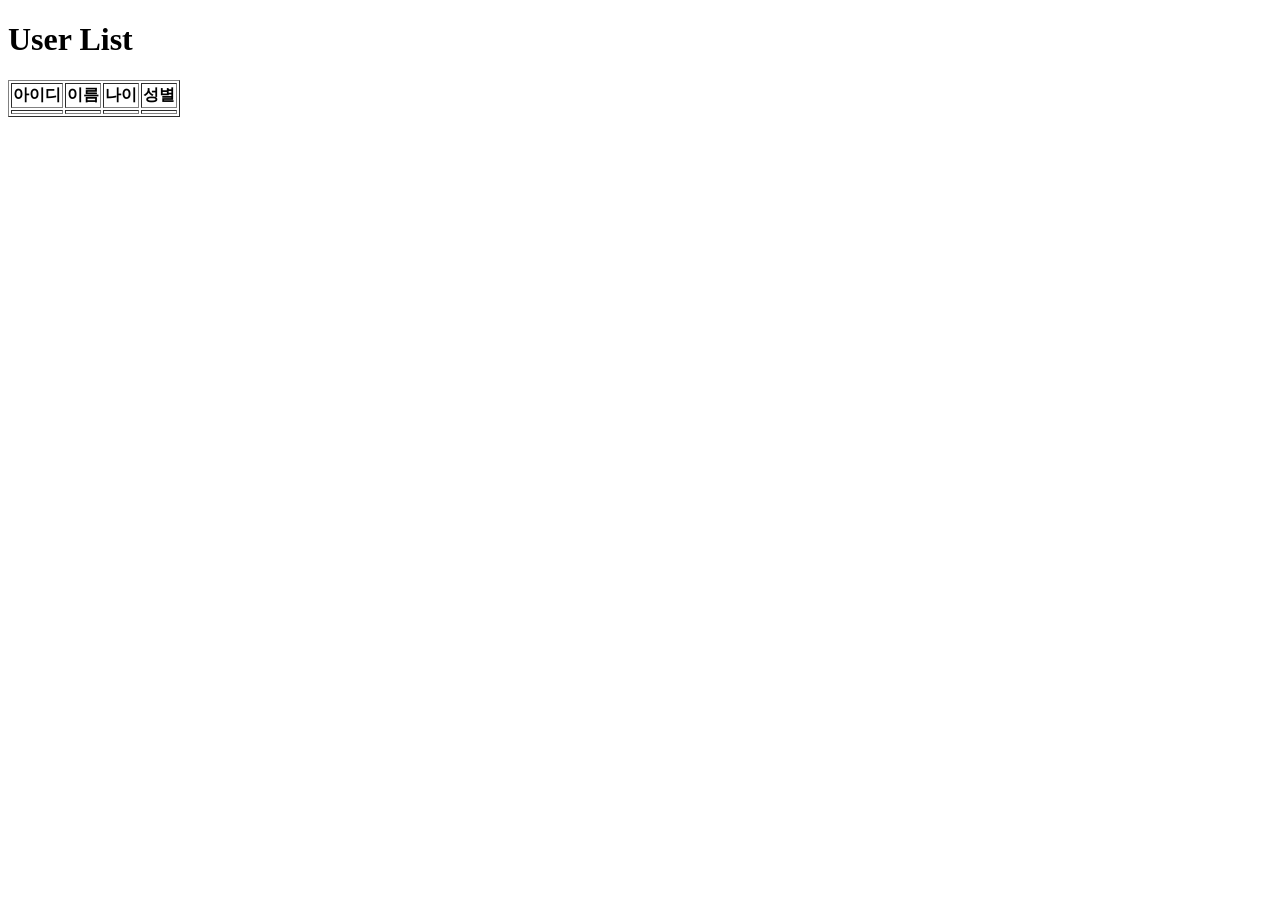
<file: src/main/resources/templates/testdb.html>
<!DOCTYPE html>
<html xmlns:th="http://www.thymeleaf.org">
<head>
    <meta charset="UTF-8">
    <title>데이터베이스 테스트</title>
</head>
<body>
    <h1>User List</h1>

    <!-- 1명만 출력하던 기존 코드
    <p>아이디(기본키) : <span th:text="${data4.id}"></span></p>
    <p>이름 : <span th:text="${data4.name}"></span></p>
    -->

    <!-- 4주차 연습문제 : 아이디, 이름, 나이, 성별 4개 열로 출력 -->
    <table border="1">
        <tr>
            <th>아이디</th>
            <th>이름</th>
            <th>나이</th>
            <th>성별</th>
        </tr>
        <tr th:each="user : ${users}">
            <td th:text="${user.id}"></td>
            <td th:text="${user.name}"></td>
            <td th:text="${user.age}"></td>
            <td th:text="${user.gender}"></td>
        </tr>
    </table>
</body>
</html>
</file>
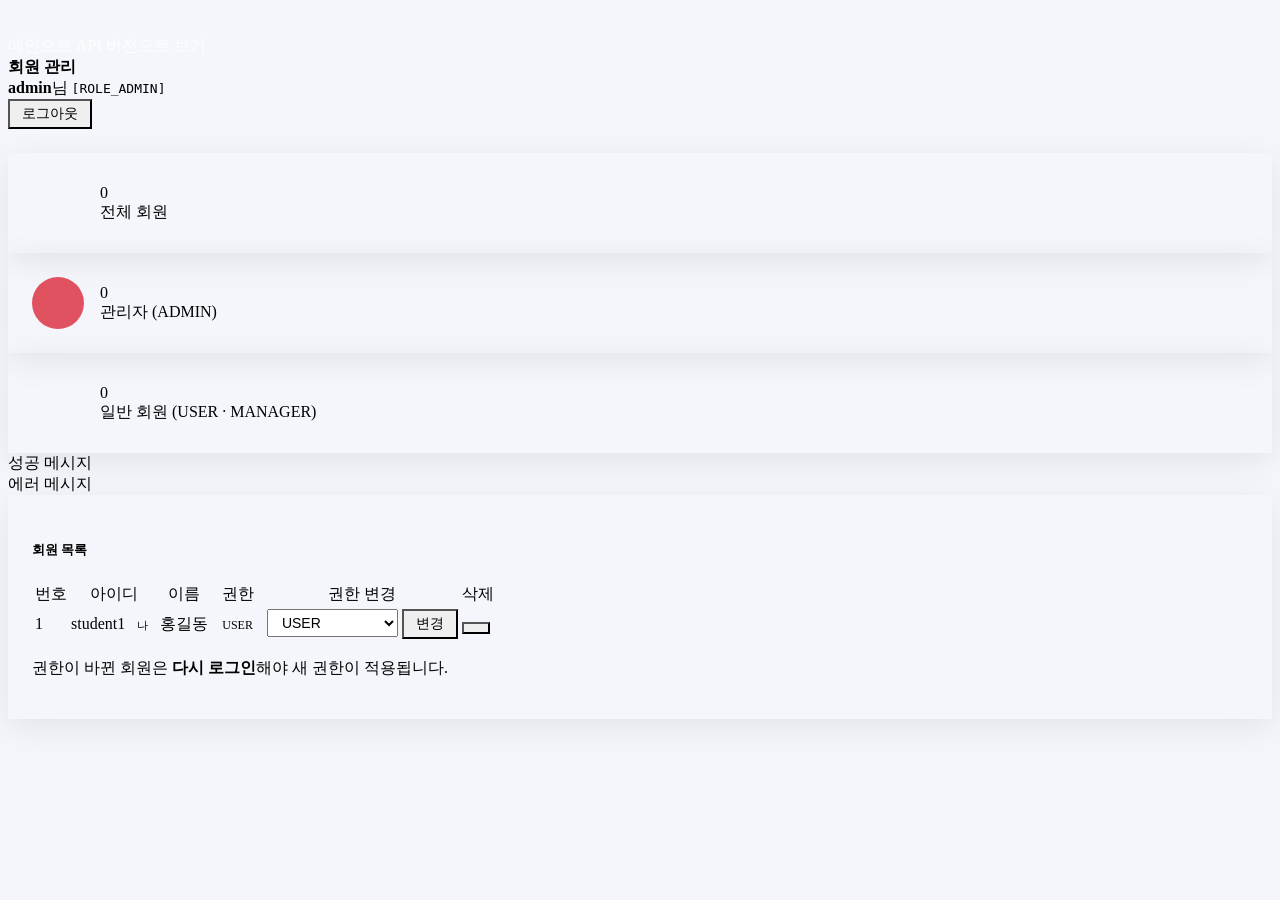
<file: src/main/resources/templates/admin/members.html>
<!doctype html>
<html lang="ko" xmlns:th="http://www.thymeleaf.org" xmlns:sec="http://www.thymeleaf.org/extras/spring-security">
    <head>
        <meta charset="utf-8">
        <meta name="viewport" content="width=device-width, initial-scale=1">
        <title>회원 관리 - 관리자</title>

        <!-- [6주차 제공] 포트폴리오와 같은 부트스트랩/테마 CSS 사용 -->
        <link rel="preconnect" href="https://fonts.googleapis.com">
        <link rel="preconnect" href="https://fonts.gstatic.com" crossorigin>
        <link href="https://fonts.googleapis.com/css2?family=DM+Sans:wght@400;500;700&display=swap" rel="stylesheet">
        <link th:href="@{/css/bootstrap.min.css}" rel="stylesheet">
        <link th:href="@{/css/bootstrap-icons.css}" rel="stylesheet">
        <link th:href="@{/css/templatemo-first-portfolio-style.css}" rel="stylesheet">

        <style>
            body { background: #f4f6fb; }
            .admin-header {
                background: linear-gradient(135deg, var(--primary-color) 0%, #3d4580 100%);
                color: var(--white-color);
                padding: 28px 0 88px;
            }
            .admin-header h1 { color: var(--white-color); font-size: var(--h3-font-size); margin: 0; }
            .admin-header a { color: rgba(255, 255, 255, .85); }
            .admin-header a:hover { color: var(--white-color); }
            .admin-body { margin-top: -64px; padding-bottom: 48px; }
            .admin-card {
                background: var(--white-color);
                border-radius: var(--border-radius-medium);
                box-shadow: 0 .5rem 2rem rgba(0, 0, 0, .08);
                padding: 24px;
            }
            .stat-card { display: flex; align-items: center; gap: 16px; }
            .stat-icon {
                width: 52px; height: 52px; line-height: 52px; border-radius: 50%;
                text-align: center; font-size: 24px; color: var(--white-color);
            }
            .stat-num { font-size: var(--h4-font-size); font-weight: var(--font-weight-bold); color: var(--dark-color); line-height: 1.2; }
            .stat-label { color: var(--p-color); font-size: var(--copyright-font-size); }
            .table th { color: var(--p-color); font-weight: var(--font-weight-medium); font-size: var(--copyright-font-size); white-space: nowrap; }
            .table td { vertical-align: middle; }
            .role-badge { font-size: 12px; font-weight: var(--font-weight-bold); padding: 4px 10px; border-radius: 20px; color: var(--white-color); }
            .role-ADMIN   { background: #e05260; }
            .role-MANAGER { background: #f0a030; }
            .role-USER    { background: var(--secondary-color); }
            .me-badge { font-size: 11px; background: var(--primary-color); color: var(--white-color); padding: 2px 8px; border-radius: 10px; }
            .role-select { width: auto; display: inline-block; padding: 4px 28px 4px 10px; font-size: 14px; }
            .btn-sm-custom { padding: 4px 12px; font-size: 14px; border-radius: var(--border-radius-small); }
        </style>
    </head>

    <body>
        <!-- 관리자 상단 영역 -->
        <header class="admin-header">
            <div class="container d-flex flex-wrap justify-content-between align-items-center gap-3">
                <div>
                    <a th:href="@{/}" class="small"><i class="bi-house me-1"></i>메인으로</a>
                    <!-- [7주차] 같은 기능을 JSON API(fetch)로 동작시키는 화면 -->
                    <a th:href="@{/admin/members-api}" class="small ms-3"><i class="bi-braces me-1"></i>API 버전으로 보기</a>
                    <h1 class="mt-1"><i class="bi-shield-lock me-2"></i>회원 관리</h1>
                </div>
                <div class="d-flex align-items-center gap-3">
                    <!-- sec:authentication="name" : 로그인 아이디 / principal.authorities : 내 권한 목록 -->
                    <span><i class="bi-person-circle me-1"></i><strong sec:authentication="name">admin</strong>님
                        <code class="ms-1 text-white" sec:authentication="principal.authorities">[ROLE_ADMIN]</code></span>
                    <form th:action="@{/logout}" method="post" class="m-0">
                        <button type="submit" class="btn btn-light btn-sm-custom"><i class="bi-box-arrow-right me-1"></i>로그아웃</button>
                    </form>
                </div>
            </div>
        </header>

        <main class="admin-body">
            <div class="container">

                <!-- 회원 통계 : ${members} = 컨트롤러가 넘겨준 회원 목록 -->
                <!-- members.?[조건] : 목록에서 조건에 맞는 것만 골라내기 (SpEL 선택 문법) -->
                <div class="row g-3 mb-4">
                    <div class="col-md-4">
                        <div class="admin-card stat-card">
                            <div class="stat-icon" style="background: var(--primary-color);"><i class="bi-people"></i></div>
                            <div>
                                <div class="stat-num" th:text="${#lists.size(members)}">0</div>
                                <div class="stat-label">전체 회원</div>
                            </div>
                        </div>
                    </div>
                    <div class="col-md-4">
                        <div class="admin-card stat-card">
                            <div class="stat-icon role-ADMIN"><i class="bi-shield-check"></i></div>
                            <div>
                                <div class="stat-num" th:text="${members.?[role == 'ADMIN'].size()}">0</div>
                                <div class="stat-label">관리자 (ADMIN)</div>
                            </div>
                        </div>
                    </div>
                    <div class="col-md-4">
                        <div class="admin-card stat-card">
                            <div class="stat-icon role-USER"><i class="bi-person"></i></div>
                            <div>
                                <div class="stat-num" th:text="${members.?[role != 'ADMIN'].size()}">0</div>
                                <div class="stat-label">일반 회원 (USER · MANAGER)</div>
                            </div>
                        </div>
                    </div>
                </div>

                <!-- 처리 결과 메시지 : 컨트롤러에서 redirect.addFlashAttribute("message" / "error", ...) -->
                <div th:if="${message}" class="alert alert-success py-2" role="alert">
                    <i class="bi-check-circle me-1"></i> <span th:text="${message}">성공 메시지</span>
                </div>
                <div th:if="${error}" class="alert alert-danger py-2" role="alert">
                    <i class="bi-exclamation-circle me-1"></i> <span th:text="${error}">에러 메시지</span>
                </div>

                <!-- 회원 목록 -->
                <div class="admin-card">
                    <h5 class="mb-3"><i class="bi-list-ul me-2"></i>회원 목록</h5>
                    <div class="table-responsive">
                        <table class="table table-hover mb-0">
                            <thead>
                                <tr>
                                    <th>번호</th><th>아이디</th><th>이름</th><th>권한</th><th>권한 변경</th><th>삭제</th>
                                </tr>
                            </thead>
                            <tbody>
                                <tr th:each="m : ${members}">
                                    <td th:text="${m.id}">1</td>
                                    <td>
                                        <span th:text="${m.username}">student1</span>
                                        <!-- #authentication.name : 로그인한 내 아이디 → 내 계정 표시 -->
                                        <span th:if="${m.username == #authentication.name}" class="me-badge ms-1">나</span>
                                    </td>
                                    <td th:text="${m.name}">홍길동</td>
                                    <td><span class="role-badge" th:classappend="'role-' + ${m.role}" th:text="${m.role}">USER</span></td>
                                    <td>
                                        <!-- 권한 변경 : POST /admin/members/{id}/role , 파라미터 role -->
                                        <form th:action="@{/admin/members/{id}/role(id=${m.id})}" method="post" class="d-flex gap-2 m-0">
                                            <select name="role" class="form-select role-select">
                                                <option value="USER" th:selected="${m.role == 'USER'}">USER</option>
                                                <option value="MANAGER" th:selected="${m.role == 'MANAGER'}">MANAGER</option>
                                                <option value="ADMIN" th:selected="${m.role == 'ADMIN'}">ADMIN</option>
                                            </select>
                                            <button type="submit" class="btn btn-outline-primary btn-sm-custom">변경</button>
                                        </form>
                                    </td>
                                    <td>
                                        <!-- 회원 삭제 : POST /admin/members/{id}/delete -->
                                        <form th:action="@{/admin/members/{id}/delete(id=${m.id})}" method="post" class="m-0"
                                              onsubmit="return confirm('정말 삭제하시겠습니까?');">
                                            <button type="submit" class="btn btn-outline-danger btn-sm-custom"><i class="bi-trash"></i></button>
                                        </form>
                                    </td>
                                </tr>
                            </tbody>
                        </table>
                    </div>
                    <p class="text-muted small mt-3 mb-0">
                        <i class="bi-info-circle me-1"></i>권한이 바뀐 회원은 <strong>다시 로그인</strong>해야 새 권한이 적용됩니다.
                    </p>
                </div>

            </div>
        </main>
    </body>
</html>
</file>
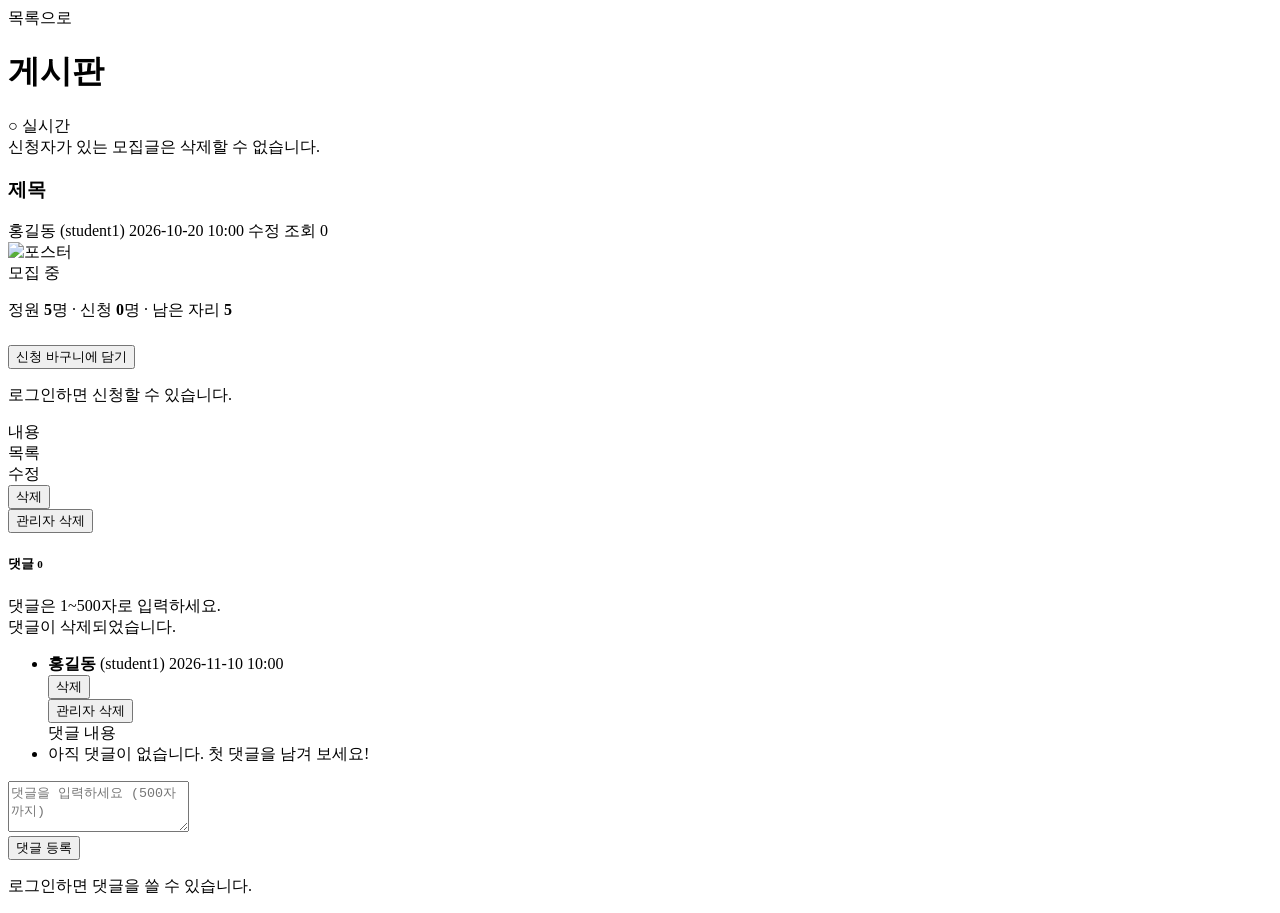
<file: src/main/resources/templates/board/detail.html>
<!doctype html>
<html lang="ko" xmlns:th="http://www.thymeleaf.org" xmlns:sec="http://www.thymeleaf.org/extras/spring-security">
    <head>
        <meta charset="utf-8">
        <meta name="viewport" content="width=device-width, initial-scale=1">
        <title th:text="|${post.title} - 게시판|">글 보기 - 게시판</title>

        <!-- [9주차 제공 → 10 · 11 · 12주차 수정] 게시글 상세 + 댓글 + 모집 정보 + 실시간 -->
        <link rel="preconnect" href="https://fonts.googleapis.com">
        <link rel="preconnect" href="https://fonts.gstatic.com" crossorigin>
        <link href="https://fonts.googleapis.com/css2?family=DM+Sans:wght@400;500;700&display=swap" rel="stylesheet">
        <link th:href="@{/css/bootstrap.min.css}" rel="stylesheet">
        <link th:href="@{/css/bootstrap-icons.css}" rel="stylesheet">
        <link th:href="@{/css/templatemo-first-portfolio-style.css}" rel="stylesheet">
        <link th:href="@{/css/board.css}" rel="stylesheet">
    </head>

    <body>
        <header class="board-header">
            <div class="container d-flex flex-wrap justify-content-between align-items-center gap-3">
                <div>
                    <a th:href="@{/board}" class="small"><i class="bi-arrow-left me-1"></i>목록으로</a>
                    <h1 class="mt-1"><i class="bi-chat-square-text me-2"></i>게시판</h1>
                </div>
                <div class="d-flex align-items-center gap-3">
                    <!-- [12주차] 실시간 연결 상태 + 내 알림 종 (로그인했을 때만) -->
                    <span id="rt-status" class="rt-status">○ 실시간</span>
                    <span id="noti-bell" sec:authorize="isAuthenticated()" class="noti-bell"><i class="bi-bell"></i><span id="noti-count" class="badge bg-danger" hidden>0</span></span>
                </div>
            </div>
        </header>

        <main class="board-body">
            <div class="container">
                <!-- [11주차 연습문제 2] 신청자가 있는 모집글 삭제 시도 -->
                <div th:if="${param.deleteError}" class="alert alert-danger py-2"><i class="bi-exclamation-circle me-1"></i> 신청자가 있는 모집글은 삭제할 수 없습니다.</div>

                <div class="board-card">
                    <!-- post : 컨트롤러가 넘겨준 글 1개 -->
                    <h3 class="mb-2" th:text="${post.title}">제목</h3>
                    <div class="post-meta d-flex flex-wrap gap-3 pb-3 mb-3 border-bottom">
                        <span><i class="bi-person me-1"></i><span th:text="${post.author.name}">홍길동</span>
                            (<span th:text="${post.author.username}">student1</span>)</span>
                        <span><i class="bi-clock me-1"></i><span th:text="${#temporals.format(post.createdAt, 'yyyy-MM-dd HH:mm')}">2026-10-20 10:00</span></span>
                        <span th:if="${post.updatedAt != null}"><i class="bi-pencil me-1"></i>수정 <span th:text="${#temporals.format(post.updatedAt, 'yyyy-MM-dd HH:mm')}"></span></span>
                        <span><i class="bi-eye me-1"></i>조회 <span th:text="${post.viewCount}">0</span></span>
                    </div>

                    <!-- 줄바꿈을 그대로 보여 준다 (white-space: pre-wrap), th:text 라서 HTML 태그는 글자로 보인다 (XSS 방지) -->
                    <!-- [11주차] 모집글 : 정원이 있을 때만 (post.recruit = isRecruit()) -->
                    <!-- [12주차] data-seat-post : 실시간 남은 자리 메시지가 오면 data-field 들이 바뀐다 -->
                    <div th:if="${post.recruit}" class="recruit-box d-flex flex-wrap gap-4 align-items-center mb-4" th:attr="data-seat-post=${post.id}">
                        <!-- 포스터 : /uploads/파일이름 (WebConfig 가 uploads 폴더와 연결) -->
                        <img th:if="${post.posterFile != null}" th:src="@{/uploads/{f}(f=${post.posterFile})}" class="recruit-poster" alt="포스터">
                        <div class="flex-grow-1">
                            <span class="recruit-badge" th:classappend="${post.full} ? 'closed'" data-field="badge" th:text="${post.full} ? '마감' : '모집 중'">모집 중</span>
                            <p class="mt-2 mb-1">정원 <strong th:text="${post.capacity}">5</strong>명 ·
                                신청 <strong data-field="applied" th:text="${post.appliedCount}">0</strong>명 ·
                                남은 자리 <strong class="text-primary" data-field="remaining" th:text="${post.remaining}">5</strong></p>
                            <div class="progress mb-3" style="height: 8px">
                                <div class="progress-bar" data-field="bar" th:style="|width: ${post.appliedCount * 100 / post.capacity}%|"></div>
                            </div>
                            <!-- 바구니 담기 : 로그인 + 마감 전. POST /cart/{id} (단계 2) -->
                            <form sec:authorize="isAuthenticated()" th:unless="${post.full}" th:action="@{/cart/{id}(id=${post.id})}" method="post" class="m-0">
                                <button type="submit" class="btn btn-primary btn-sm-custom"><i class="bi-basket me-1"></i>신청 바구니에 담기</button>
                            </form>
                            <p sec:authorize="isAnonymous()" class="text-muted small mb-0"><a th:href="@{/login}">로그인</a>하면 신청할 수 있습니다.</p>
                        </div>
                    </div>

                    <div class="post-content" th:text="${post.content}">내용</div>

                    <div class="d-flex flex-wrap justify-content-between align-items-center gap-2 mt-4 pt-3 border-top"
                         th:with="isWriter=${#authentication != null and #authentication.name == post.author.username}">
                        <a th:href="@{/board}" class="btn btn-outline-secondary btn-sm-custom"><i class="bi-list me-1"></i>목록</a>
                        <div class="d-flex gap-2">
                            <!-- 수정 버튼 : 글쓴이에게만 보인다 (화면 = 1차 안내, 진짜 검사는 서비스에서) -->
                            <a th:if="${isWriter}" th:href="@{/board/{id}/edit(id=${post.id})}" class="btn btn-outline-primary btn-sm-custom"><i class="bi-pencil me-1"></i>수정</a>
                            <!-- 삭제 버튼 : 글쓴이 또는 관리자 -->
                            <form th:if="${isWriter}" sec:authorize="isAuthenticated()" th:action="@{/board/{id}/delete(id=${post.id})}" method="post" class="m-0"
                                  onsubmit="return confirm('정말 삭제하시겠습니까?');">
                                <button type="submit" class="btn btn-outline-danger btn-sm-custom"><i class="bi-trash me-1"></i>삭제</button>
                            </form>
                            <form th:unless="${isWriter}" sec:authorize="hasRole('ADMIN')" th:action="@{/board/{id}/delete(id=${post.id})}" method="post" class="m-0"
                                  onsubmit="return confirm('관리자 권한으로 삭제하시겠습니까?');">
                                <button type="submit" class="btn btn-outline-danger btn-sm-custom"><i class="bi-shield-lock me-1"></i>관리자 삭제</button>
                            </form>
                        </div>
                    </div>
                </div>

                <!-- [10주차 제공] 댓글 : 컨트롤러가 comments 를 넘겨줄 때만 보인다 (단계 3) -->
                <div class="board-card mt-4" id="comments" th:if="${comments != null}">
                    <h5 class="mb-3"><i class="bi-chat-dots me-2"></i>댓글 <small class="text-muted" th:text="${#lists.size(comments)}">0</small></h5>
                    <div th:if="${param.commentError}" class="alert alert-danger py-2"><i class="bi-exclamation-circle me-1"></i> 댓글은 1~500자로 입력하세요.</div>
                    <div th:if="${param.commentDeleted}" class="alert alert-secondary py-2"><i class="bi-trash me-1"></i> 댓글이 삭제되었습니다.</div>

                    <ul class="comment-list">
                        <!-- comment.author.name : 댓글 → 작성자(Member) → 이름 (글과 같은 @ManyToOne) -->
                        <li th:each="comment : ${comments}" class="comment-item"
                            th:with="isCommentWriter=${#authentication != null and #authentication.name == comment.author.username}">
                            <div class="d-flex justify-content-between align-items-center gap-2">
                                <div class="post-meta">
                                    <strong class="text-dark" th:text="${comment.author.name}">홍길동</strong>
                                    (<span th:text="${comment.author.username}">student1</span>)
                                    <span class="ms-2" th:text="${#temporals.format(comment.createdAt, 'yyyy-MM-dd HH:mm')}">2026-11-10 10:00</span>
                                </div>
                                <!-- 삭제 버튼 : 댓글 쓴 사람 또는 관리자 (진짜 검사는 서비스에서, 단계 4) -->
                                <form th:if="${isCommentWriter}" th:action="@{/board/{pid}/comments/{cid}/delete(pid=${post.id},cid=${comment.id})}" method="post" class="m-0"
                                      onsubmit="return confirm('댓글을 삭제하시겠습니까?');">
                                    <button type="submit" class="btn btn-link btn-sm text-danger p-0"><i class="bi-x-circle me-1"></i>삭제</button>
                                </form>
                                <form th:unless="${isCommentWriter}" sec:authorize="hasRole('ADMIN')" th:action="@{/board/{pid}/comments/{cid}/delete(pid=${post.id},cid=${comment.id})}" method="post" class="m-0"
                                      onsubmit="return confirm('관리자 권한으로 댓글을 삭제하시겠습니까?');">
                                    <button type="submit" class="btn btn-link btn-sm text-danger p-0"><i class="bi-shield-lock me-1"></i>관리자 삭제</button>
                                </form>
                            </div>
                            <div class="comment-content" th:text="${comment.content}">댓글 내용</div>
                        </li>
                        <li th:if="${#lists.isEmpty(comments)}" class="text-muted py-3">아직 댓글이 없습니다. 첫 댓글을 남겨 보세요!</li>
                    </ul>

                    <!-- 댓글 쓰기 : 로그인한 사람만. POST /board/{id}/comments (th:action → CSRF 토큰 자동) -->
                    <form sec:authorize="isAuthenticated()" th:action="@{/board/{id}/comments(id=${post.id})}" method="post" class="mt-3">
                        <textarea name="content" class="form-control" rows="3" maxlength="500" placeholder="댓글을 입력하세요 (500자까지)"></textarea>
                        <div class="text-end mt-2">
                            <button type="submit" class="btn btn-primary btn-sm-custom"><i class="bi-send me-1"></i>댓글 등록</button>
                        </div>
                    </form>
                    <p sec:authorize="isAnonymous()" class="text-muted mt-3 mb-0">
                        <a th:href="@{/login}">로그인</a>하면 댓글을 쓸 수 있습니다.
                    </p>
                </div>
            </div>
        </main>
        <!-- [12주차] 실시간 알림 : STOMP 라이브러리 + 연결 · 구독 스크립트 -->
        <div id="toast-area" class="toast-area"></div>
        <script th:src="@{/js/stomp.umd.min.js}"></script>
        <script th:src="@{/js/realtime.js}"></script>
    </body>
</html>
</file>
